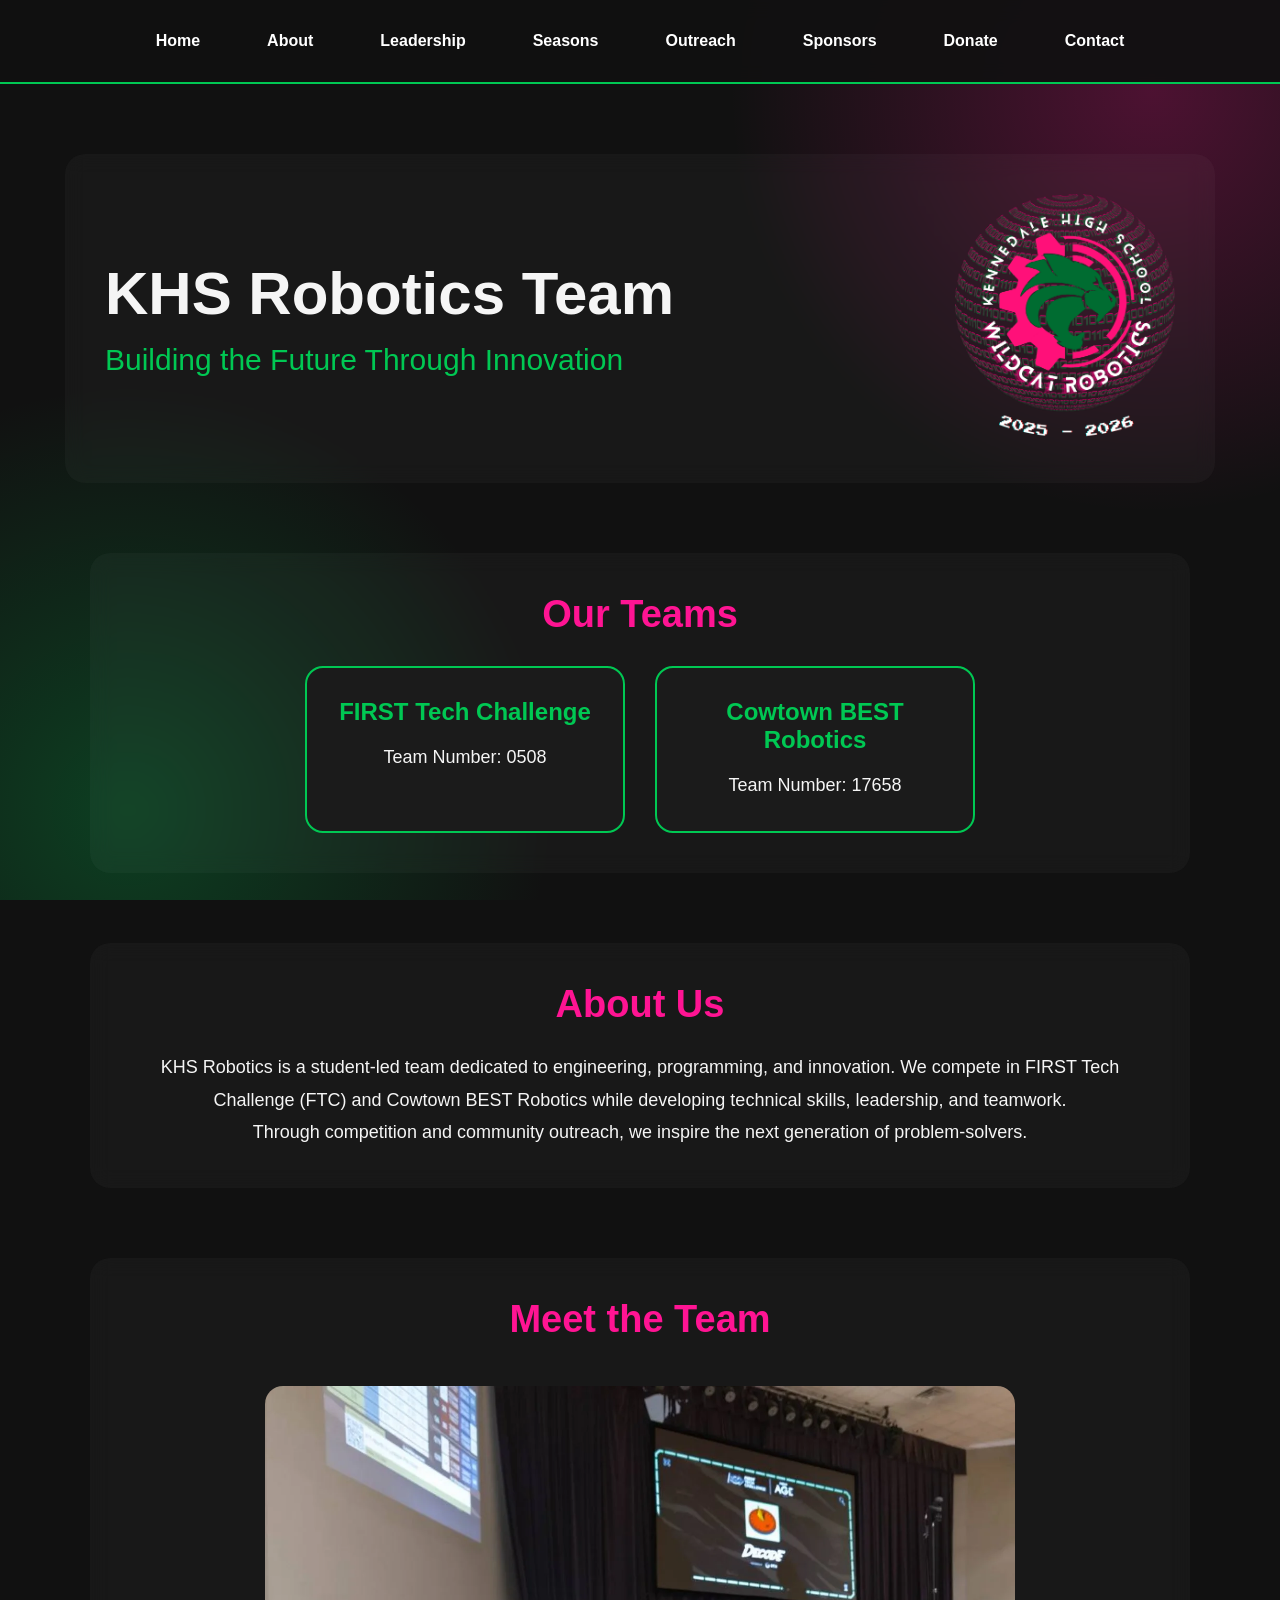
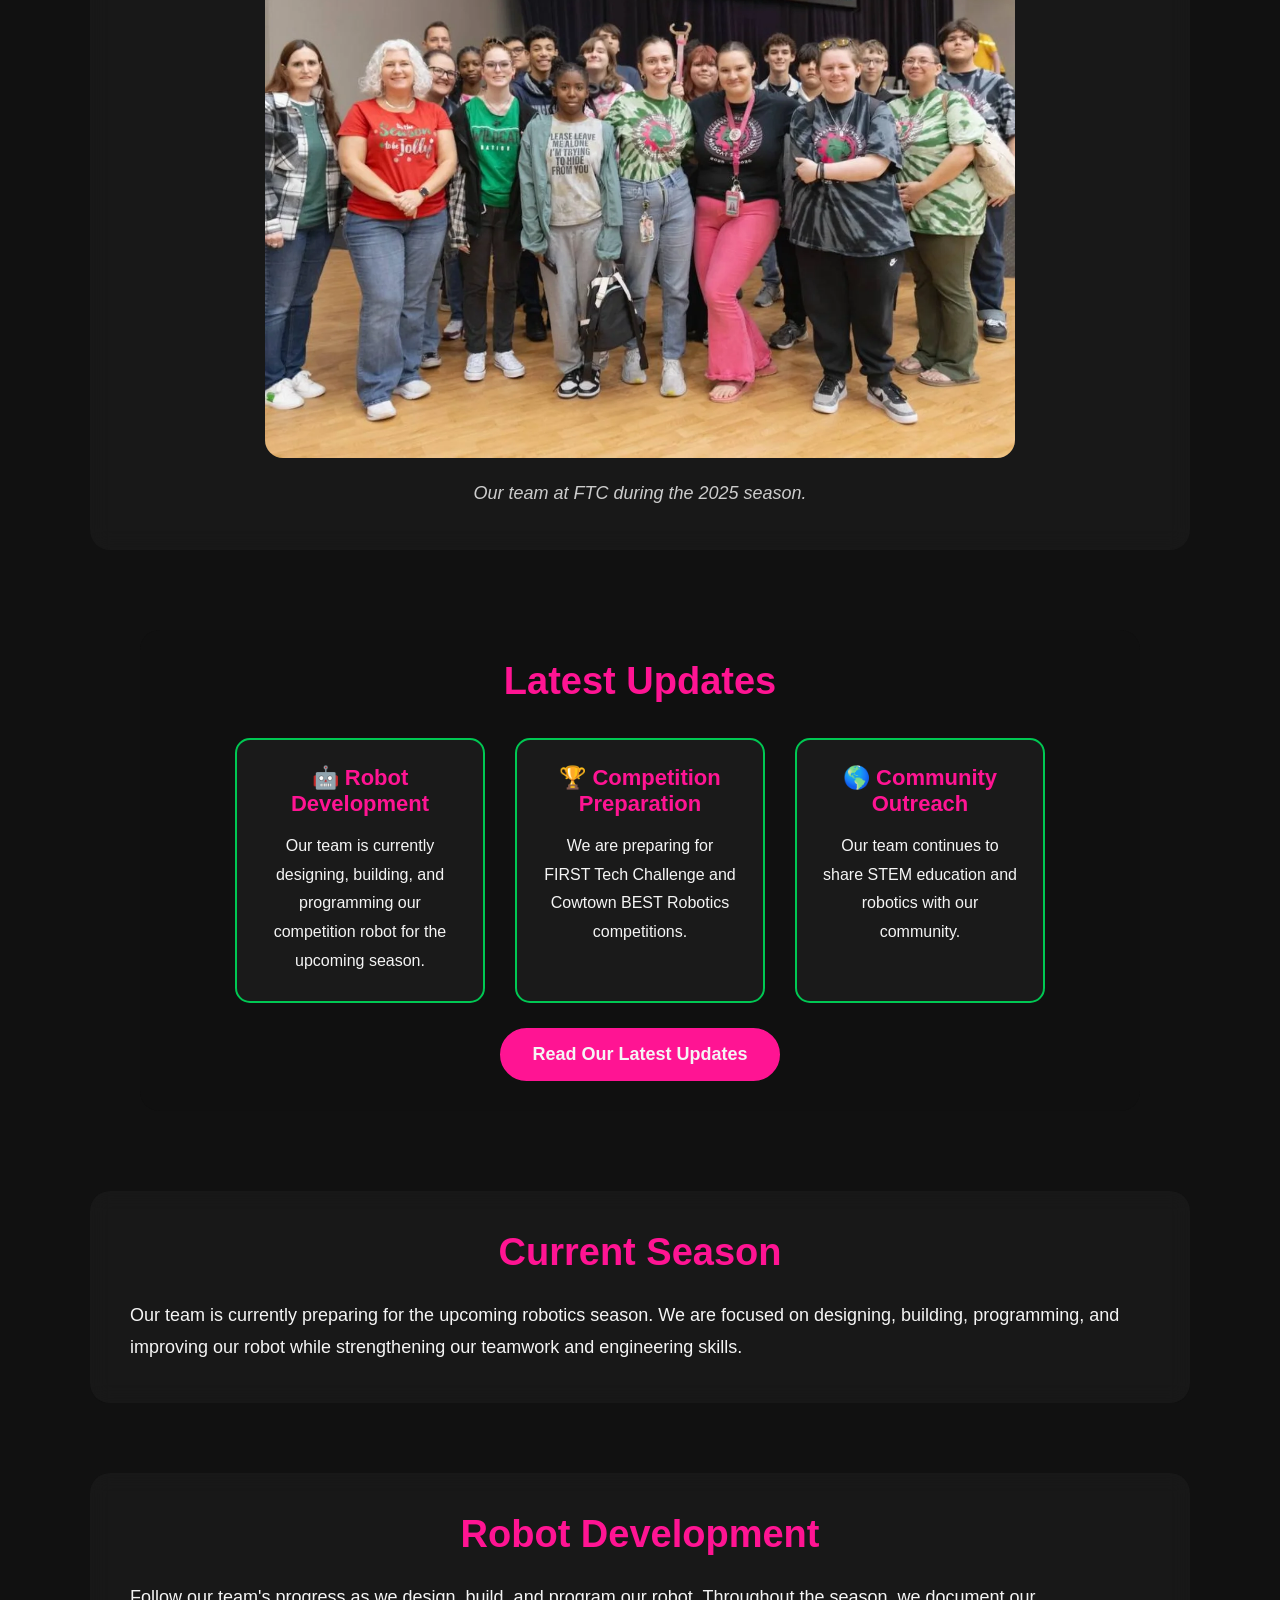
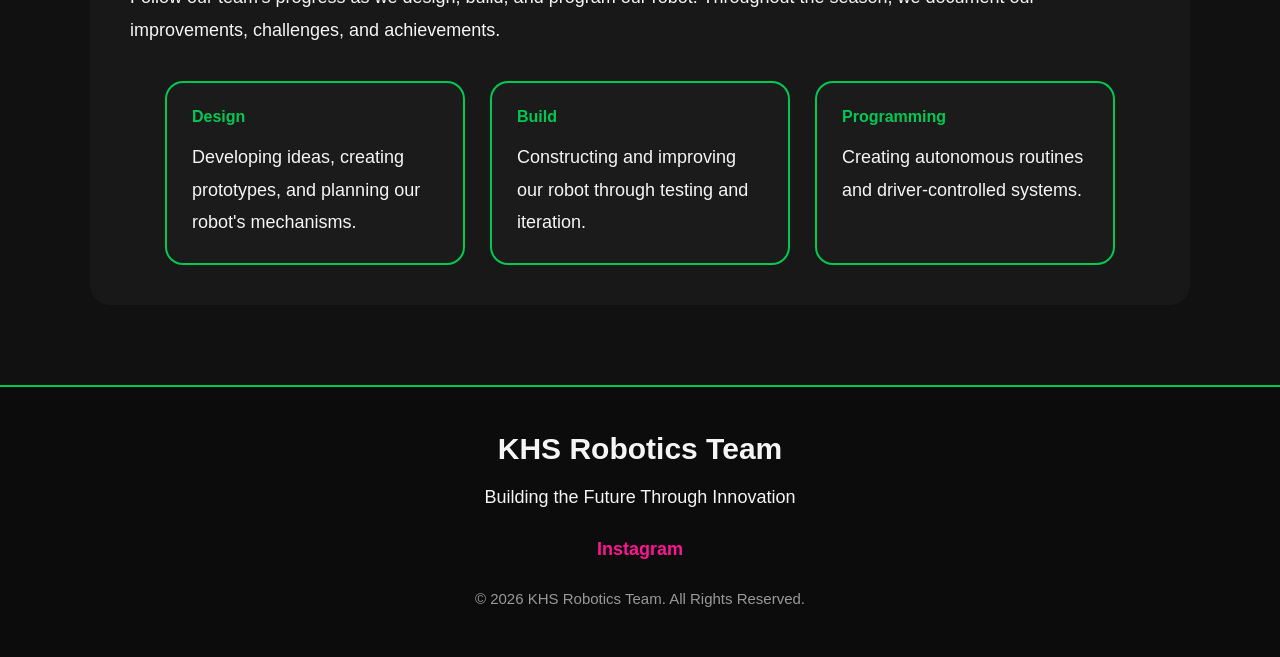
<file: index.html>
<!DOCTYPE html>
<html lang="en">

<head>

    <meta charset="UTF-8">
    <meta name="viewport" content="width=device-width, initial-scale=1.0">

    <title>KHS Robotics Team | Building the Future</title>

    <link rel="stylesheet" href="css/style.css">

</head>


<body>


<!-- Navigation -->

<nav>

    <button class="menu-button">
        ☰
    </button>


    <div class="nav-links">

        <a href="index.html">Home</a>
        <a href="about.html">About</a>
        <a href="leadership.html">Leadership</a>
        <a href="seasons.html">Seasons</a>
        <a href="outreach.html">Outreach</a>
        <a href="sponsors.html">Sponsors</a>
        <a href="donate.html">Donate</a>
        <a href="contact.html">Contact</a>

    </div>

</nav>




<!-- Hero -->

<section class="hero">

    <div class="hero-text">

        <h1>KHS Robotics Team</h1>

        <h2>
            Building the Future Through Innovation
        </h2>

    </div>


    <img 
        src="images/Team_Logo.png"
        alt="KHS Robotics Team Logo"
        class="logo">

</section>




<!-- Teams -->

<section class="team-info">

    <h3>Our Teams</h3>


    <div class="team-cards">


        <div class="team-card">

            <h4>FIRST Tech Challenge</h4>

            <p>
                Team Number: 0508
            </p>

        </div>



        <div class="team-card">

            <h4>Cowtown BEST Robotics</h4>

            <p>
                Team Number: 17658
            </p>

        </div>


    </div>

</section>





<!-- About -->

<section class="about">

    <h3>About Us</h3>

    <p>
        KHS Robotics is a student-led team dedicated to engineering,
        programming, and innovation. We compete in FIRST Tech Challenge
        (FTC) and Cowtown BEST Robotics while developing technical skills,
        leadership, and teamwork.
    </p>


    <p>
        Through competition and community outreach, we inspire the next
        generation of problem-solvers.
    </p>

</section>





<!-- Team Photo -->

<section class="team-photo">

    <h3>Meet the Team</h3>


    <img
        src="images/Team_Photo.png"
        alt="KHS Robotics Team">


    <p class="caption">
        Our team at FTC during the 2025 season.
    </p>

</section>





<!-- Latest Updates -->

<section class="updates">

    <h3>Latest Updates</h3>


    <div class="update-cards">


        <div class="update-card">

            <h4>🤖 Robot Development</h4>

            <p>
                Our team is currently designing, building,
                and programming our competition robot
                for the upcoming season.
            </p>

        </div>



        <div class="update-card">

            <h4>🏆 Competition Preparation</h4>

            <p>
                We are preparing for FIRST Tech Challenge
                and Cowtown BEST Robotics competitions.
            </p>

        </div>



        <div class="update-card">

            <h4>🌎 Community Outreach</h4>

            <p>
                Our team continues to share STEM education
                and robotics with our community.
            </p>

        </div>


    </div>



    <a href="YOUR_GOOGLE_DOC_LINK"
       target="_blank"
       class="update-btn">

        Read Our Latest Updates

    </a>


</section>





<!-- Current Season -->

<section class="season">

    <h3>Current Season</h3>

    <p>
        Our team is currently preparing for the upcoming robotics season.
        We are focused on designing, building, programming, and improving
        our robot while strengthening our teamwork and engineering skills.
    </p>

</section>





<!-- Robot Development -->

<section class="progress">


    <h3>Robot Development</h3>


    <p>
        Follow our team's progress as we design, build, and program our robot.
        Throughout the season, we document our improvements, challenges,
        and achievements.
    </p>



    <div class="progress-cards">


        <div class="card">

            <h4>Design</h4>

            <p>
                Developing ideas, creating prototypes,
                and planning our robot's mechanisms.
            </p>

        </div>



        <div class="card">

            <h4>Build</h4>

            <p>
                Constructing and improving our robot
                through testing and iteration.
            </p>

        </div>



        <div class="card">

            <h4>Programming</h4>

            <p>
                Creating autonomous routines and
                driver-controlled systems.
            </p>

        </div>


    </div>


</section>





<!-- Footer -->

<footer>

    <h4>KHS Robotics Team</h4>

    <p>
        Building the Future Through Innovation
    </p>


    <div class="socials">

        <a href="https://www.instagram.com/kennedale_robotics/" target="_blank">
            Instagram
        </a>

    </div>


    <p class="copyright">
        © 2026 KHS Robotics Team. All Rights Reserved.
    </p>


</footer>



<script src="js/script.js"></script>


</body>

</html>
</file>
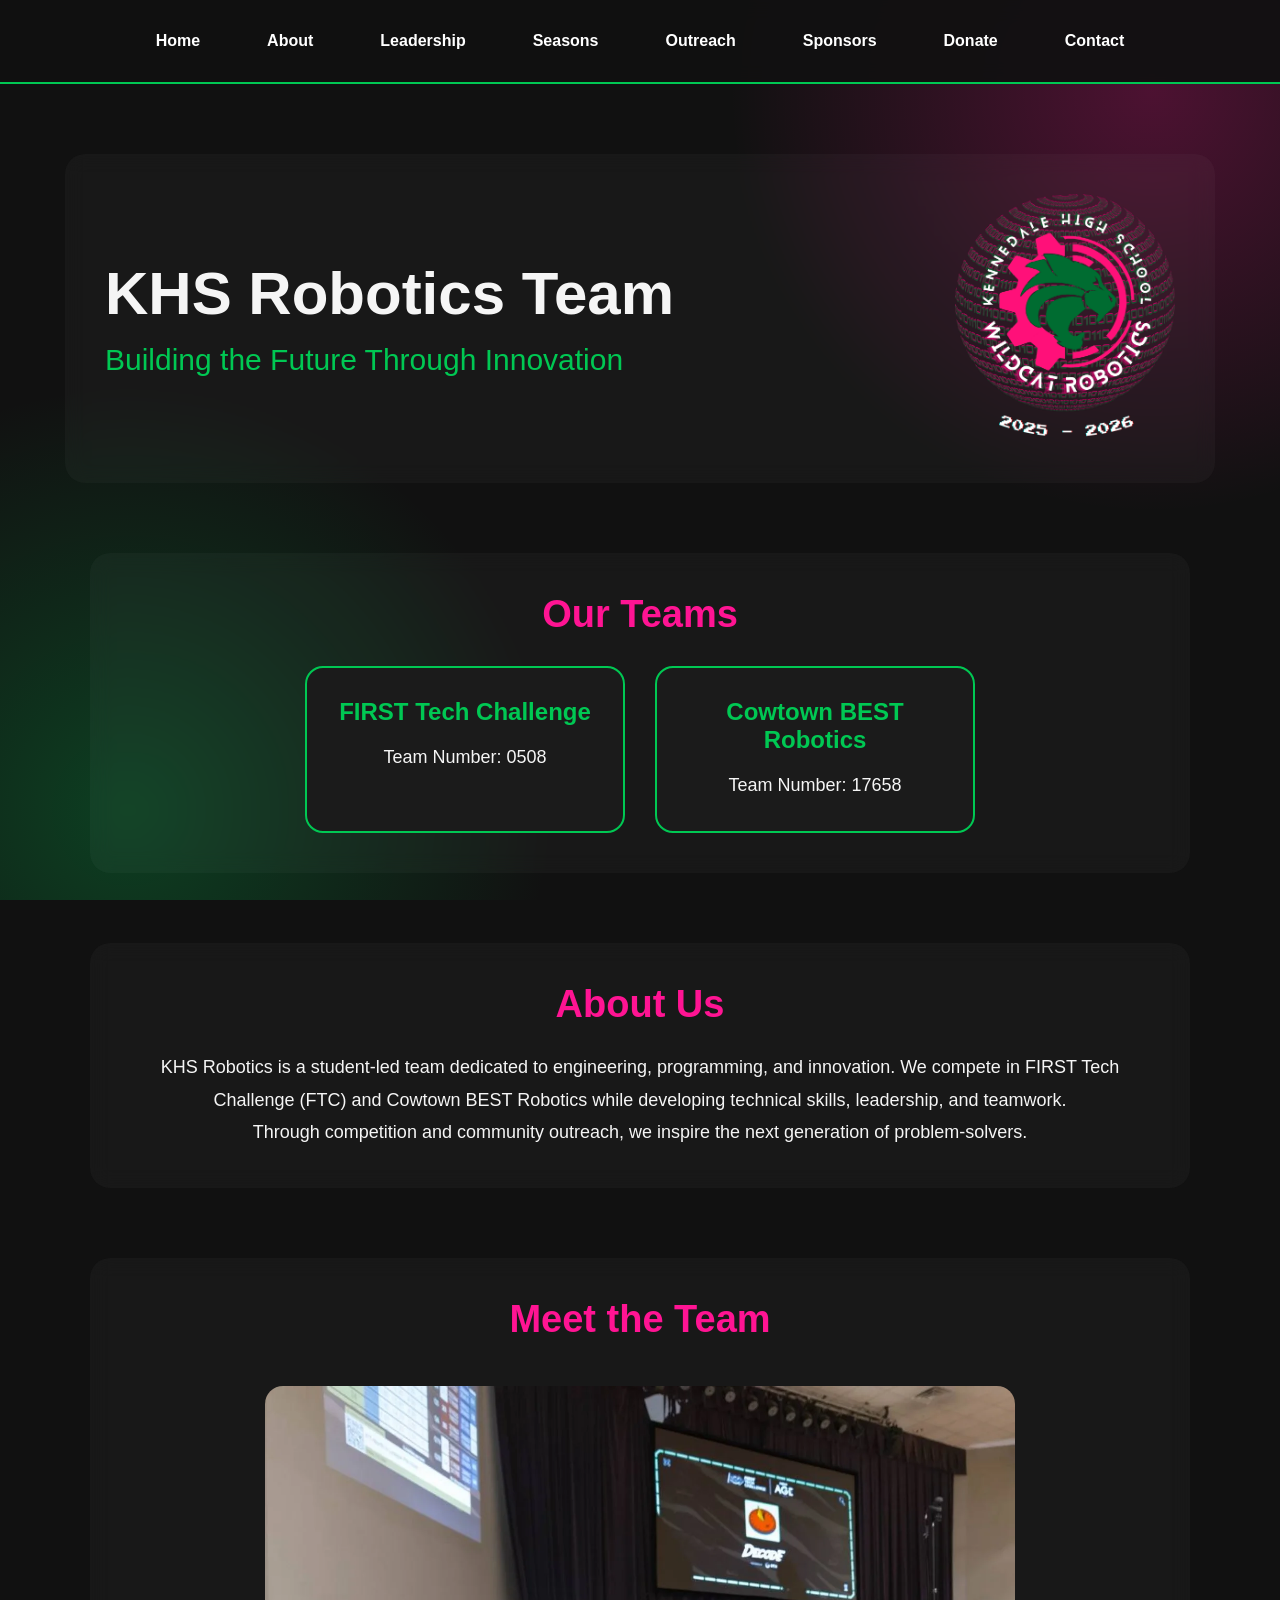
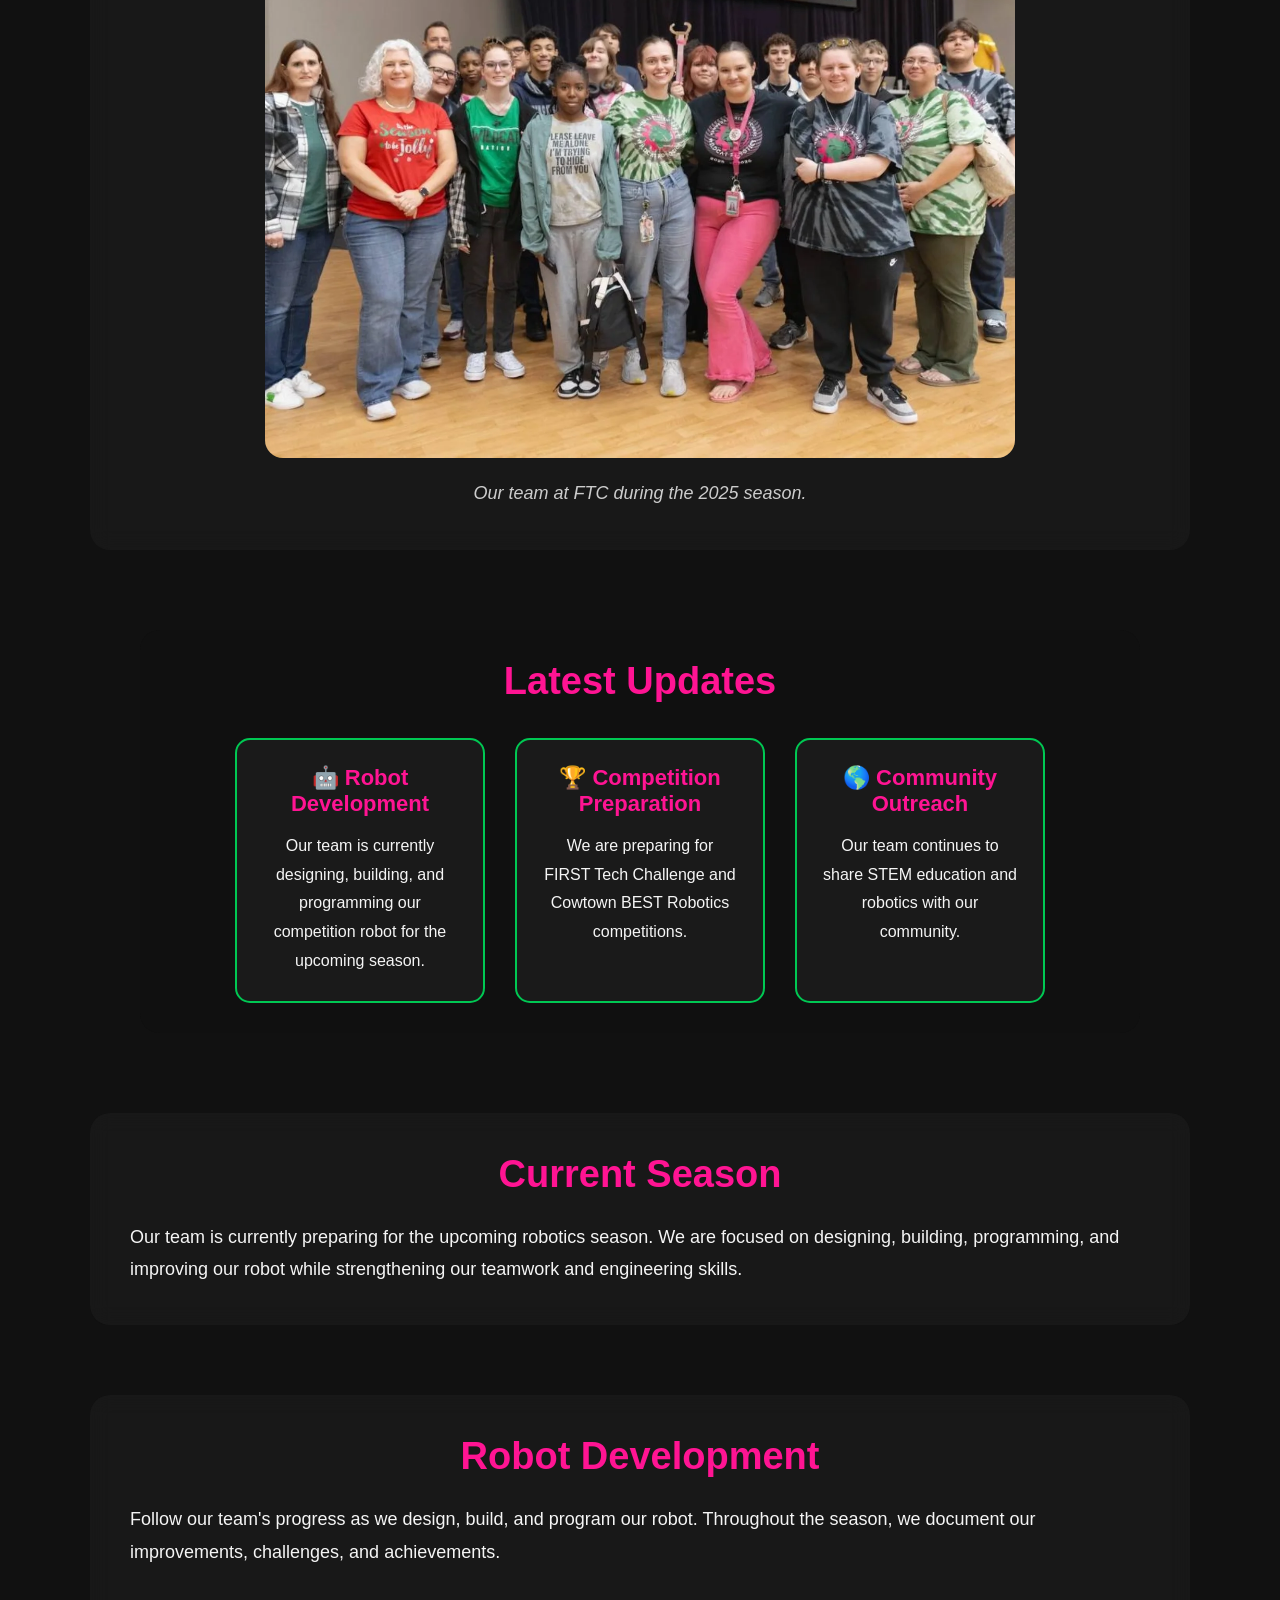
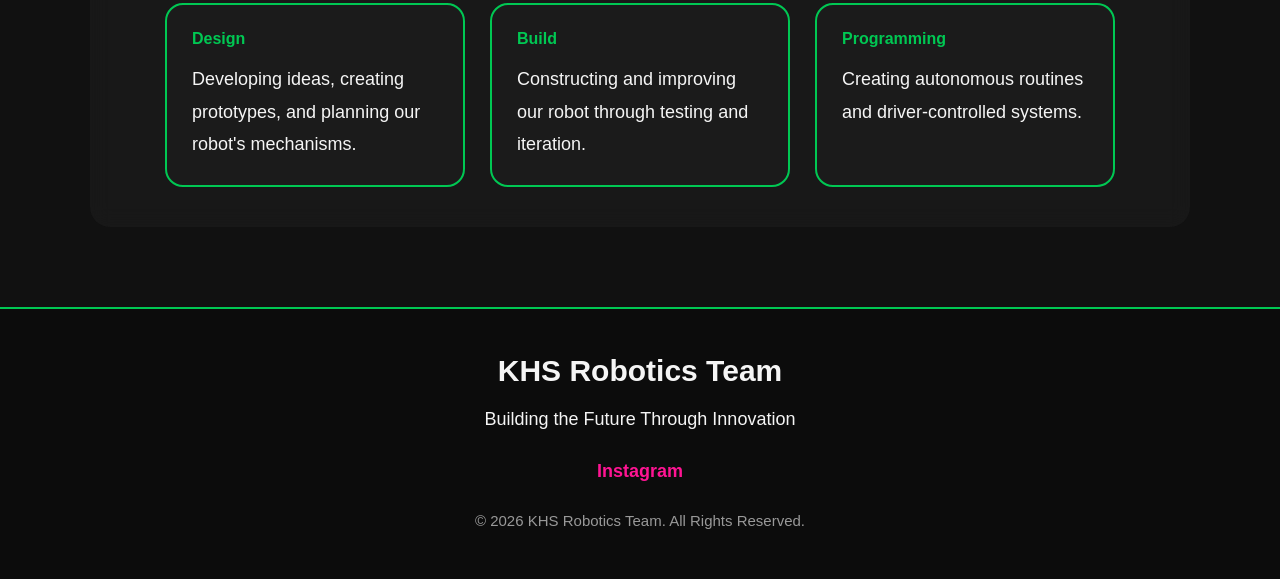
<file: Index.html>
<!DOCTYPE html>
<html lang="en">

<head>
    <meta charset="UTF-8">
    <meta name="viewport" content="width=device-width, initial-scale=1.0">

    <title>KHS Robotics Team | Building the Future</title>

    <link rel="stylesheet" href="css/style.css">
</head>

<body>

    <!-- Navigation -->
    <nav>

        <button class="menu-button">
            ☰
        </button>

        <div class="nav-links">

            <a href="index.html">Home</a>
            <a href="about.html">About</a>
            <a href="leadership.html">Leadership</a>
            <a href="seasons.html">Seasons</a>
            <a href="outreach.html">Outreach</a>
            <a href="sponsors.html">Sponsors</a>
            <a href="donate.html">Donate</a>
            <a href="contact.html">Contact</a>

        </div>

    </nav>


    <!-- Hero Section -->
    <section class="hero">

        <div class="hero-text">

            <h1>KHS Robotics Team</h1>

            <h2>
                Building the Future Through Innovation
            </h2>

        </div>

        <img
            src="images/Team_Logo.png"
            alt="KHS Robotics Team Logo"
            class="logo">

    </section>


    <!-- Team Information Section -->
    <section class="team-info">

        <h3>Our Teams</h3>

        <div class="team-cards">

            <div class="team-card">

                <h4>FIRST Tech Challenge</h4>

                <p>
                    Team Number: 0508
                </p>

            </div>

            <div class="team-card">

                <h4>Cowtown BEST Robotics</h4>

                <p>
                    Team Number: 17658
                </p>

            </div>

        </div>

    </section>


    <!-- About Section -->
    <section class="about">

        <h3>About Us</h3>

        <p>
            KHS Robotics is a student-led team dedicated to engineering,
            programming, and innovation. We compete in FIRST Tech Challenge
            (FTC) and Cowtown BEST Robotics while developing technical skills,
            leadership, and teamwork.
        </p>

        <p>
            Through competition and community outreach, we inspire the next
            generation of problem-solvers.
        </p>

    </section>


    <!-- Team Photo Section -->
    <section class="team-photo">

        <h3>Meet the Team</h3>

        <img
            src="images/Team_Photo.png"
            alt="KHS Robotics Team">

        <p class="caption">
            Our team at FTC during the 2025 season.
        </p>

    </section>


    <!-- Latest Updates -->
    <section class="updates">

        <h3>Latest Updates</h3>

        <div class="update-cards">

            <div class="update-card">

                <h4>🤖 Robot Development</h4>

                <p>
                    Our team is currently designing, building,
                    and programming our competition robot
                    for the upcoming season.
                </p>

            </div>

            <div class="update-card">

                <h4>🏆 Competition Preparation</h4>

                <p>
                    We are preparing for FIRST Tech Challenge
                    and Cowtown BEST Robotics competitions.
                </p>

            </div>

            <div class="update-card">

                <h4>🌎 Community Outreach</h4>

                <p>
                    Our team continues to share STEM education
                    and robotics with our community.
                </p>

            </div>

        </div>

    </section>


    <!-- Current Season -->
    <section class="season">

        <h3>Current Season</h3>

        <p>
            Our team is currently preparing for the upcoming robotics season.
            We are focused on designing, building, programming, and improving
            our robot while strengthening our teamwork and engineering skills.
        </p>

    </section>


    <!-- Robot Development -->
    <section class="progress">

        <h3>Robot Development</h3>

        <p>
            Follow our team's progress as we design, build, and program our robot.
            Throughout the season, we document our improvements, challenges,
            and achievements.
        </p>

        <div class="progress-cards">

            <div class="card">

                <h4>Design</h4>

                <p>
                    Developing ideas, creating prototypes,
                    and planning our robot's mechanisms.
                </p>

            </div>

            <div class="card">

                <h4>Build</h4>

                <p>
                    Constructing and improving our robot
                    through testing and iteration.
                </p>

            </div>

            <div class="card">

                <h4>Programming</h4>

                <p>
                    Creating autonomous routines and
                    driver-controlled systems.
                </p>

            </div>

        </div>

    </section>


    <!-- Footer -->
    <footer>

        <h4>KHS Robotics Team</h4>

        <p>
            Building the Future Through Innovation
        </p>

        <div class="socials">

            <a href="https://www.instagram.com/kennedale_robotics/" target="_blank">
                Instagram
            </a>

        </div>

        <p class="copyright">
            © 2026 KHS Robotics Team. All Rights Reserved.
        </p>

    </footer>

    <script src="js/script.js"></script>

</body>

</html>
</file>
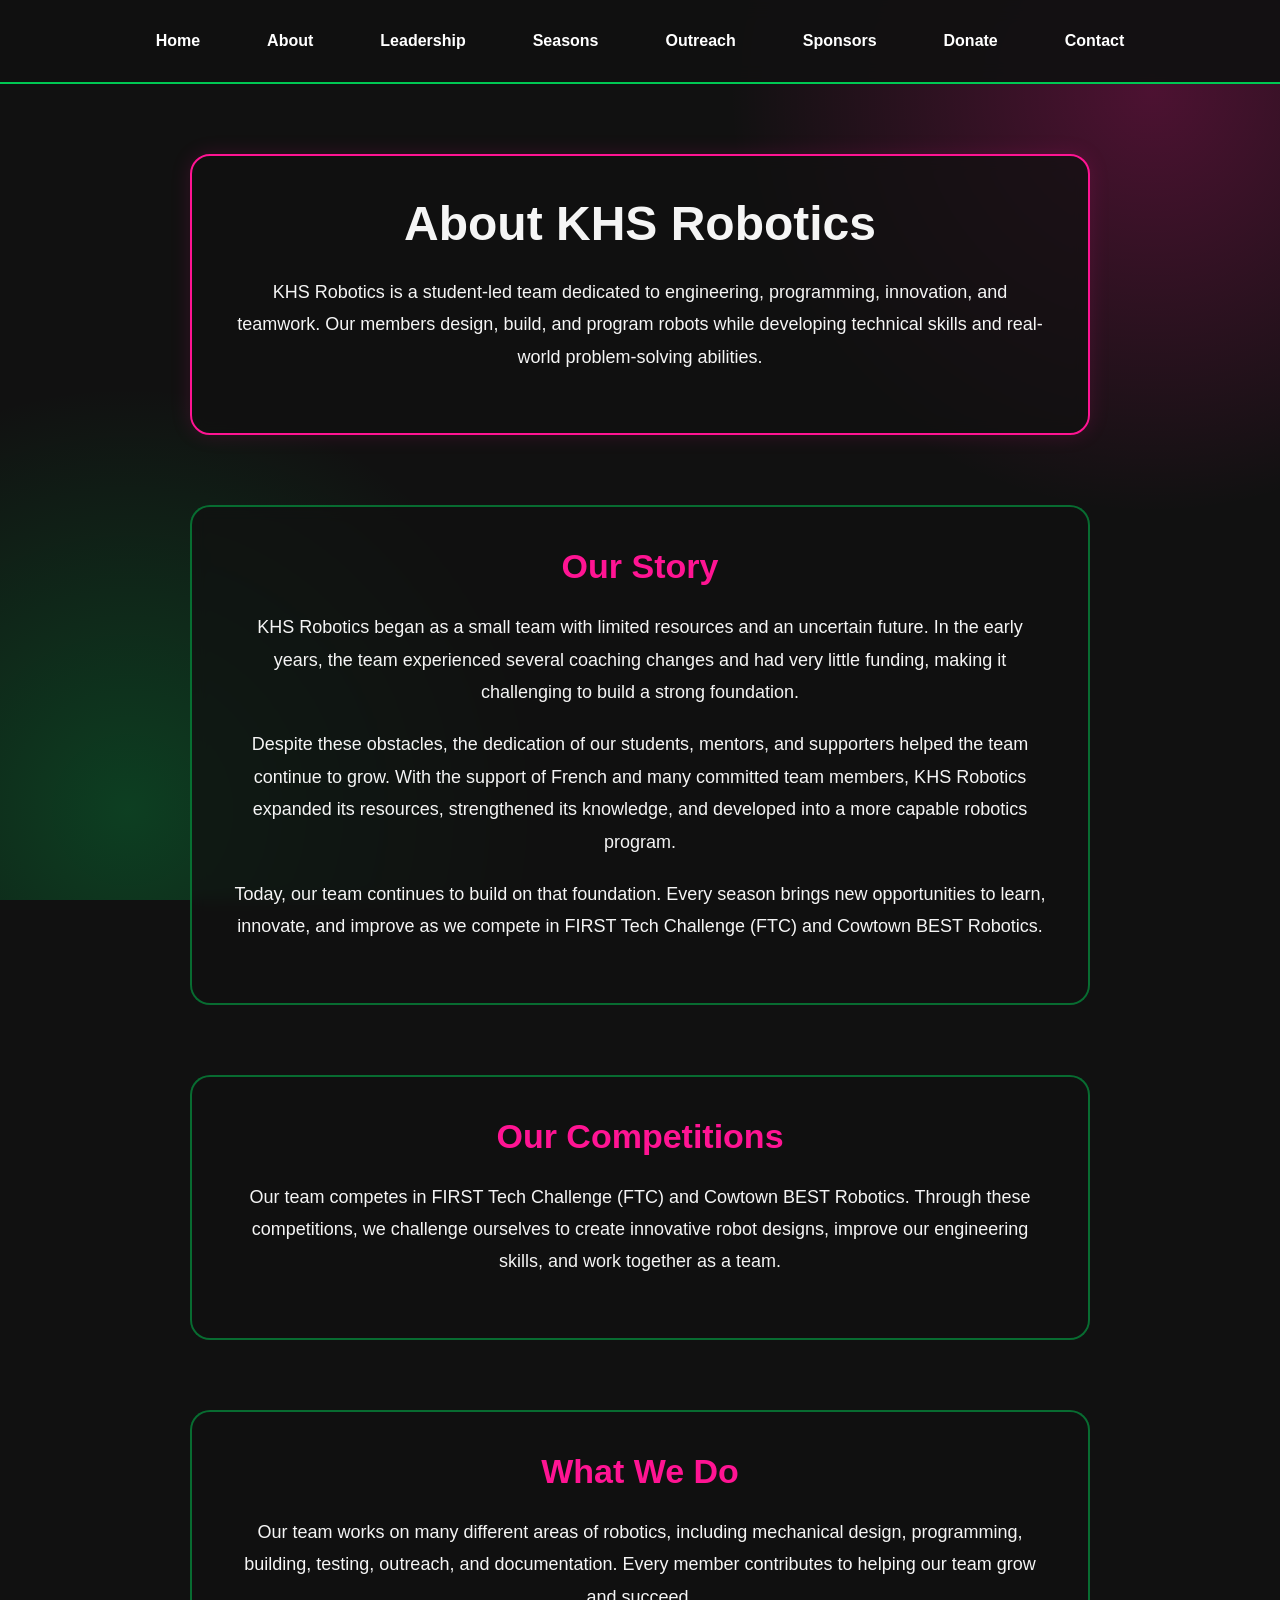
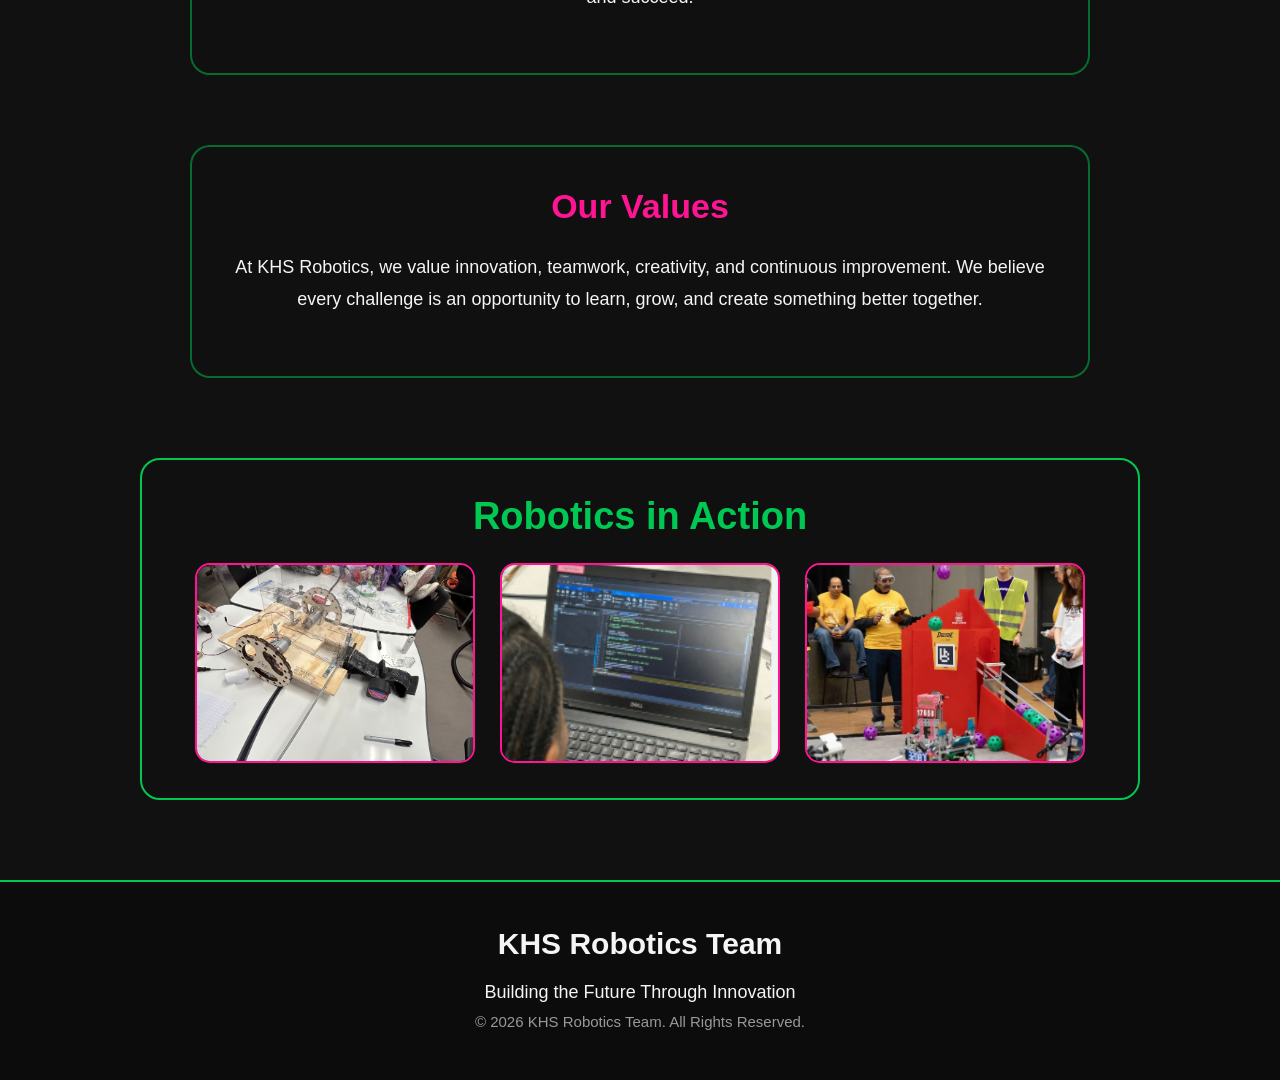
<file: About.html>
<!DOCTYPE html>
<html lang="en">

<head>

    <meta charset="UTF-8">

    <meta name="viewport" content="width=device-width, initial-scale=1.0">

    <title>About | KHS Robotics Team</title>

    <link rel="stylesheet" href="css/style.css">

</head>


<body>


    <!-- Navigation -->
    <nav>

        <button class="menu-button">
            ☰
        </button>


        <div class="nav-links">

            <a href="index.html">Home</a>
            <a href="about.html">About</a>
            <a href="leadership.html">Leadership</a>
            <a href="seasons.html">Seasons</a>
            <a href="outreach.html">Outreach</a>
            <a href="sponsors.html">Sponsors</a>
            <a href="donate.html">Donate</a>
            <a href="contact.html">Contact</a>

        </div>

    </nav>




    <!-- About Introduction -->

    <section class="about-section intro-about">

        <h1>About KHS Robotics</h1>

        <p>
            KHS Robotics is a student-led team dedicated to engineering,
            programming, innovation, and teamwork. Our members design,
            build, and program robots while developing technical skills
            and real-world problem-solving abilities.
        </p>

    </section>





    <!-- Our Story -->

    <section class="about-section">

        <h3>Our Story</h3>


        <p>
            KHS Robotics began as a small team with limited resources
            and an uncertain future. In the early years, the team
            experienced several coaching changes and had very little
            funding, making it challenging to build a strong foundation.
        </p>


        <p>
            Despite these obstacles, the dedication of our students,
            mentors, and supporters helped the team continue to grow.
            With the support of French and many committed team members,
            KHS Robotics expanded its resources, strengthened its
            knowledge, and developed into a more capable robotics program.
        </p>


        <p>
            Today, our team continues to build on that foundation.
            Every season brings new opportunities to learn, innovate,
            and improve as we compete in FIRST Tech Challenge (FTC)
            and Cowtown BEST Robotics.
        </p>

    </section>





    <!-- Competitions -->

    <section class="about-section">

        <h3>Our Competitions</h3>

        <p>
            Our team competes in FIRST Tech Challenge (FTC) and
            Cowtown BEST Robotics. Through these competitions, we
            challenge ourselves to create innovative robot designs,
            improve our engineering skills, and work together as a team.
        </p>

    </section>





    <!-- What We Do -->

    <section class="about-section">

        <h3>What We Do</h3>

        <p>
            Our team works on many different areas of robotics, including
            mechanical design, programming, building, testing, outreach,
            and documentation. Every member contributes to helping our
            team grow and succeed.
        </p>

    </section>





    <!-- Values -->

    <section class="about-section">

        <h3>Our Values</h3>

        <p>
            At KHS Robotics, we value innovation, teamwork, creativity,
            and continuous improvement. We believe every challenge is
            an opportunity to learn, grow, and create something better
            together.
        </p>

    </section>





    <!-- Robotics Gallery -->

    <section class="gallery">

        <h3>Robotics in Action</h3>


        <div class="gallery-images">


            <img 
                src="images/robot_building.jpeg" 
                alt="Team building robot"
            >


            <img 
                src="images/robot_programming.jpeg" 
                alt="Team programming robot"
            >


            <img 
                src="images/robot_competing.jpeg" 
                alt="Team competing with robot"
            >


        </div>


    </section>





    <!-- Footer -->

    <footer>

        <h4>KHS Robotics Team</h4>

        <p>
            Building the Future Through Innovation
        </p>


        <p class="copyright">
            © 2026 KHS Robotics Team. All Rights Reserved.
        </p>

    </footer>



<script src="js/script.js"></script>

</body>

</html>
</file>
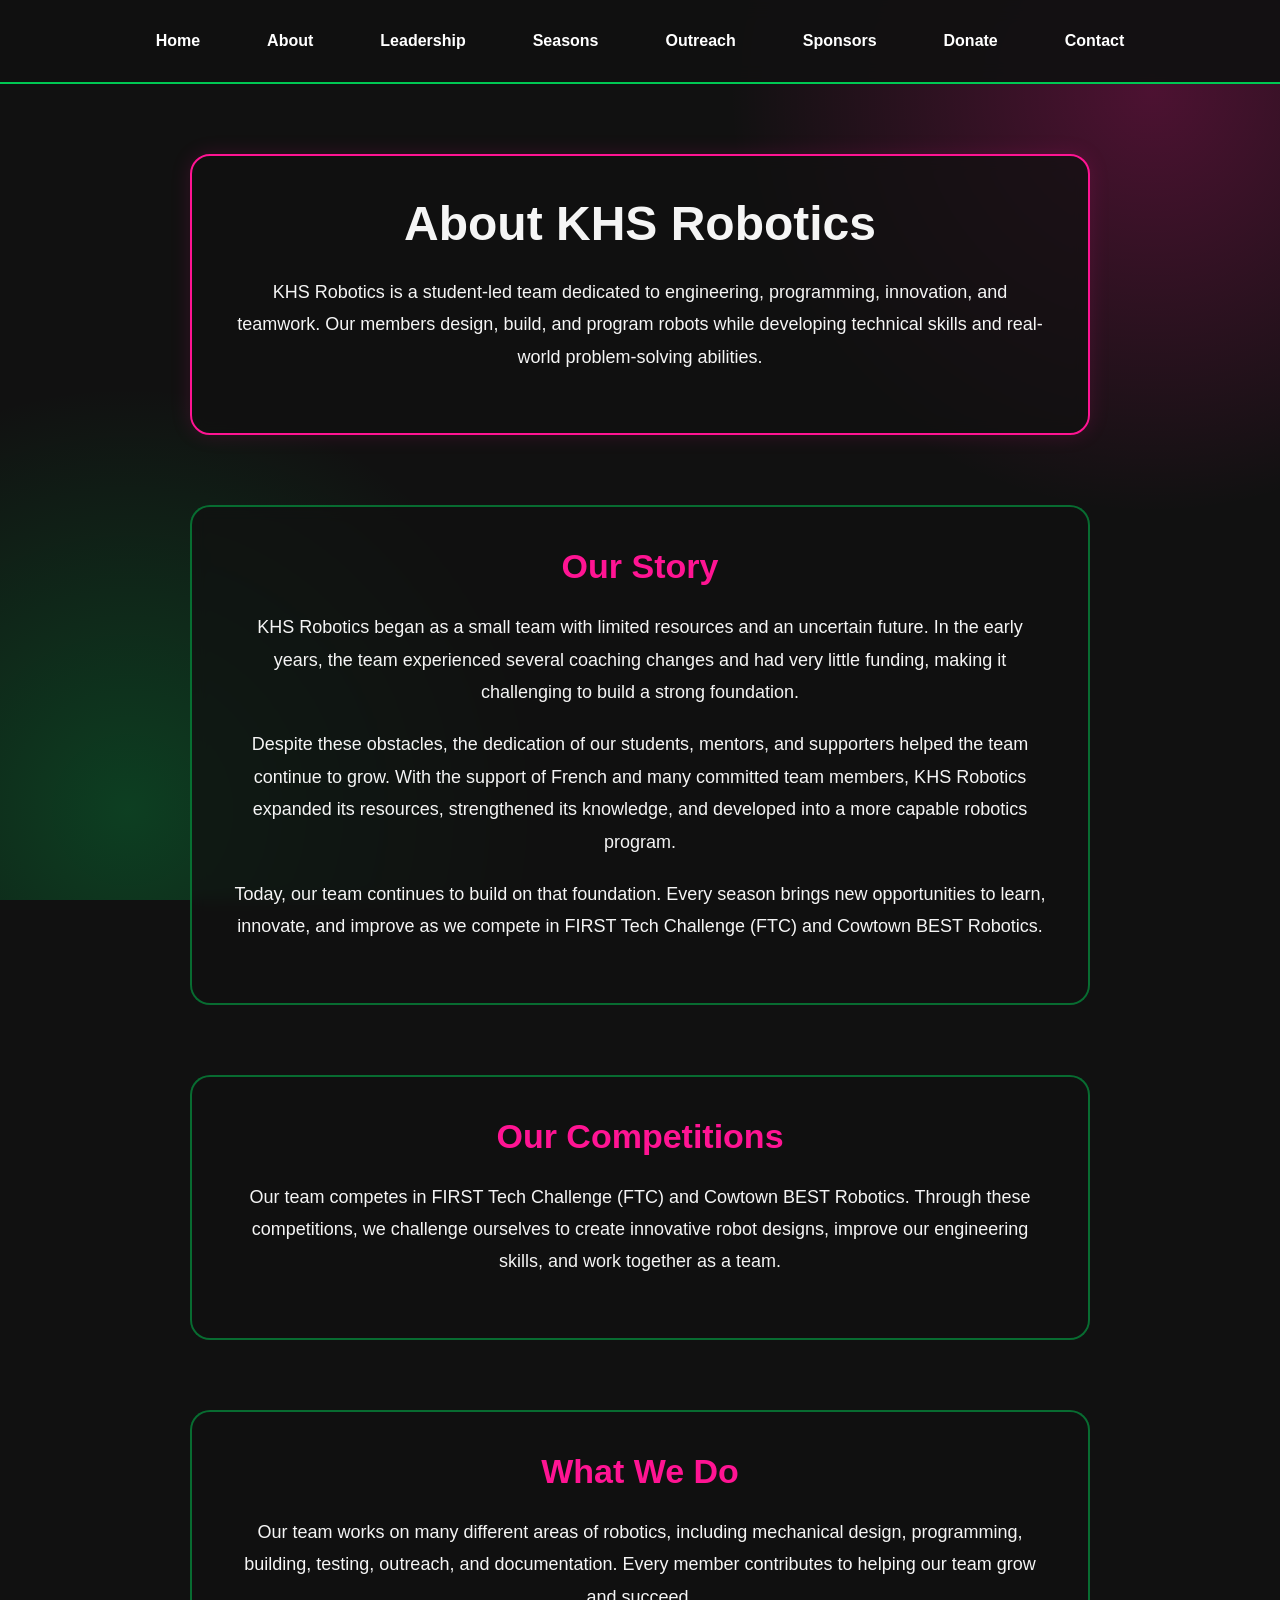
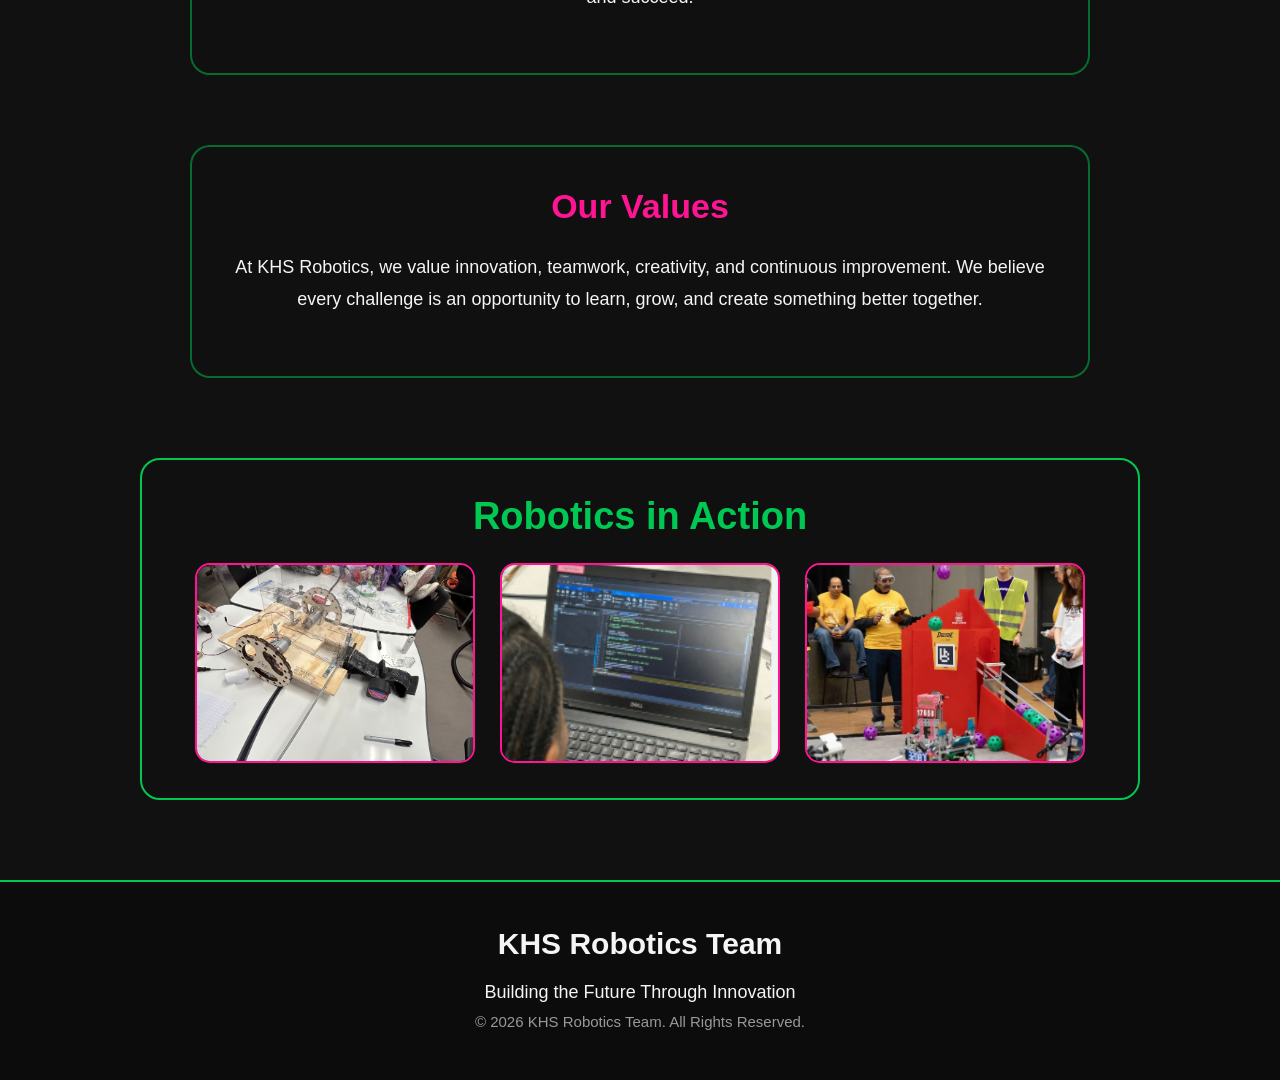
<file: about.html>
<!DOCTYPE html>
<html lang="en">

<head>

    <meta charset="UTF-8">

    <meta name="viewport" content="width=device-width, initial-scale=1.0">

    <title>About | KHS Robotics Team</title>

    <link rel="stylesheet" href="css/style.css">

</head>


<body>


    <!-- Navigation -->
    <nav>

        <button class="menu-button">
            ☰
        </button>


        <div class="nav-links">

            <a href="index.html">Home</a>
            <a href="about.html">About</a>
            <a href="leadership.html">Leadership</a>
            <a href="seasons.html">Seasons</a>
            <a href="outreach.html">Outreach</a>
            <a href="sponsors.html">Sponsors</a>
            <a href="donate.html">Donate</a>
            <a href="contact.html">Contact</a>

        </div>

    </nav>




    <!-- About Introduction -->

    <section class="about-section intro-about">

        <h1>About KHS Robotics</h1>

        <p>
            KHS Robotics is a student-led team dedicated to engineering,
            programming, innovation, and teamwork. Our members design,
            build, and program robots while developing technical skills
            and real-world problem-solving abilities.
        </p>

    </section>





    <!-- Our Story -->

    <section class="about-section">

        <h3>Our Story</h3>


        <p>
            KHS Robotics began as a small team with limited resources
            and an uncertain future. In the early years, the team
            experienced several coaching changes and had very little
            funding, making it challenging to build a strong foundation.
        </p>


        <p>
            Despite these obstacles, the dedication of our students,
            mentors, and supporters helped the team continue to grow.
            With the support of French and many committed team members,
            KHS Robotics expanded its resources, strengthened its
            knowledge, and developed into a more capable robotics program.
        </p>


        <p>
            Today, our team continues to build on that foundation.
            Every season brings new opportunities to learn, innovate,
            and improve as we compete in FIRST Tech Challenge (FTC)
            and Cowtown BEST Robotics.
        </p>

    </section>





    <!-- Competitions -->

    <section class="about-section">

        <h3>Our Competitions</h3>

        <p>
            Our team competes in FIRST Tech Challenge (FTC) and
            Cowtown BEST Robotics. Through these competitions, we
            challenge ourselves to create innovative robot designs,
            improve our engineering skills, and work together as a team.
        </p>

    </section>





    <!-- What We Do -->

    <section class="about-section">

        <h3>What We Do</h3>

        <p>
            Our team works on many different areas of robotics, including
            mechanical design, programming, building, testing, outreach,
            and documentation. Every member contributes to helping our
            team grow and succeed.
        </p>

    </section>





    <!-- Values -->

    <section class="about-section">

        <h3>Our Values</h3>

        <p>
            At KHS Robotics, we value innovation, teamwork, creativity,
            and continuous improvement. We believe every challenge is
            an opportunity to learn, grow, and create something better
            together.
        </p>

    </section>





    <!-- Robotics Gallery -->

    <section class="gallery">

        <h3>Robotics in Action</h3>


        <div class="gallery-images">


            <img 
                src="images/robot_building.jpeg" 
                alt="Team building robot"
            >


            <img 
                src="images/robot_programming.jpeg" 
                alt="Team programming robot"
            >


            <img 
                src="images/robot_competing.jpeg" 
                alt="Team competing with robot"
            >


        </div>


    </section>





    <!-- Footer -->

    <footer>

        <h4>KHS Robotics Team</h4>

        <p>
            Building the Future Through Innovation
        </p>


        <p class="copyright">
            © 2026 KHS Robotics Team. All Rights Reserved.
        </p>

    </footer>



<script src="js/script.js"></script>

</body>

</html>
</file>
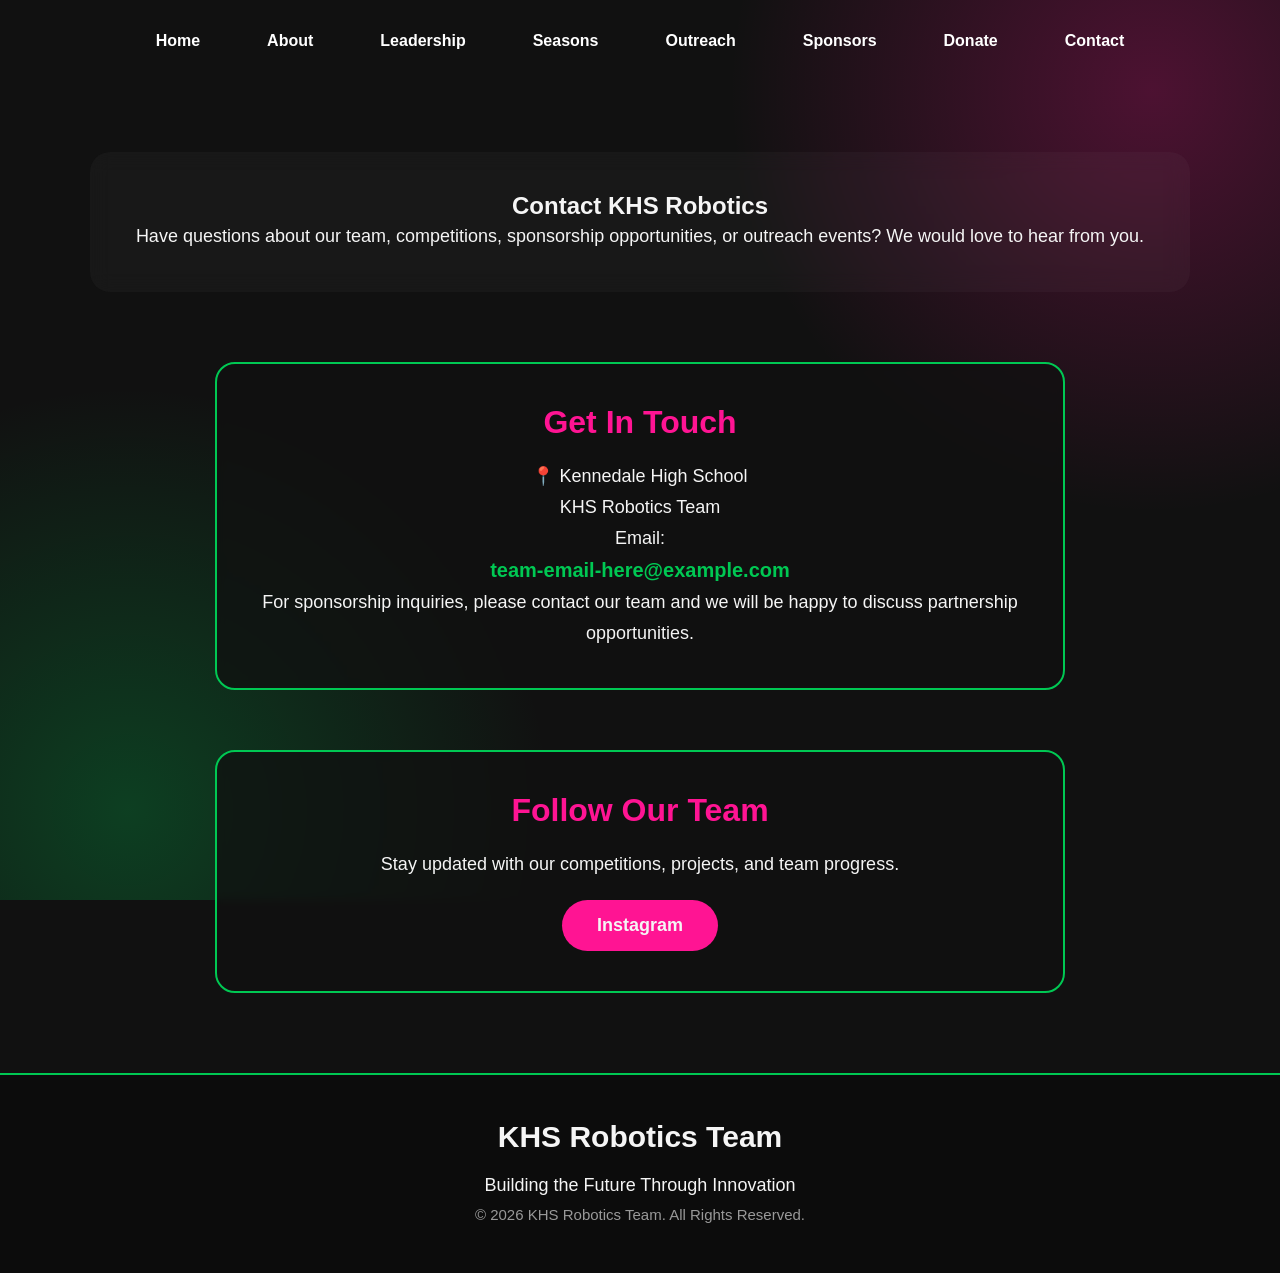
<file: contact.html>
<!DOCTYPE html>
<html lang="en">

<head>

    <meta charset="UTF-8">

    <meta name="viewport" content="width=device-width, initial-scale=1.0">

    <title>Contact | KHS Robotics Team</title>

    <link rel="stylesheet" href="css/style.css">

</head>


<body>


    <!-- Navigation -->

       <button class="menu-button">
        ☰
    </button>


    <div class="nav-links">

        <a href="index.html">Home</a>
        <a href="about.html">About</a>
        <a href="leadership.html">Leadership</a>
        <a href="seasons.html">Seasons</a>
        <a href="outreach.html">Outreach</a>
        <a href="sponsors.html">Sponsors</a>
        <a href="donate.html">Donate</a>
        <a href="contact.html">Contact</a>

    </div>

</nav>





    <!-- Contact Introduction -->

    <section class="about">

        <h1>Contact KHS Robotics</h1>

        <p>
            Have questions about our team, competitions,
            sponsorship opportunities, or outreach events?
            We would love to hear from you.
        </p>

    </section>





    <!-- Contact Information -->

    <section class="contact-card">


        <h3>Get In Touch</h3>


        <p>
            📍 Kennedale High School<br>
            KHS Robotics Team
        </p>


        <p>
            Email:
            <br>
            <strong>
                team-email-here@example.com
            </strong>
        </p>


        <p>
            For sponsorship inquiries, please contact our team
            and we will be happy to discuss partnership
            opportunities.
        </p>


    </section>





    <!-- Social Media -->

    <section class="contact-card">

        <h3>Follow Our Team</h3>


        <p>
            Stay updated with our competitions,
            projects, and team progress.
        </p>


        <a href="https://www.instagram.com/kennedale_robotics/" class="contact-btn">
            Instagram
        </a>


    </section>





    <!-- Footer -->

    <footer>

        <h4>KHS Robotics Team</h4>

        <p>
            Building the Future Through Innovation
        </p>


        <p class="copyright">
            © 2026 KHS Robotics Team. All Rights Reserved.
        </p>

    </footer>

<script src="js/script.js"></script>
</body>

</html>
</file>
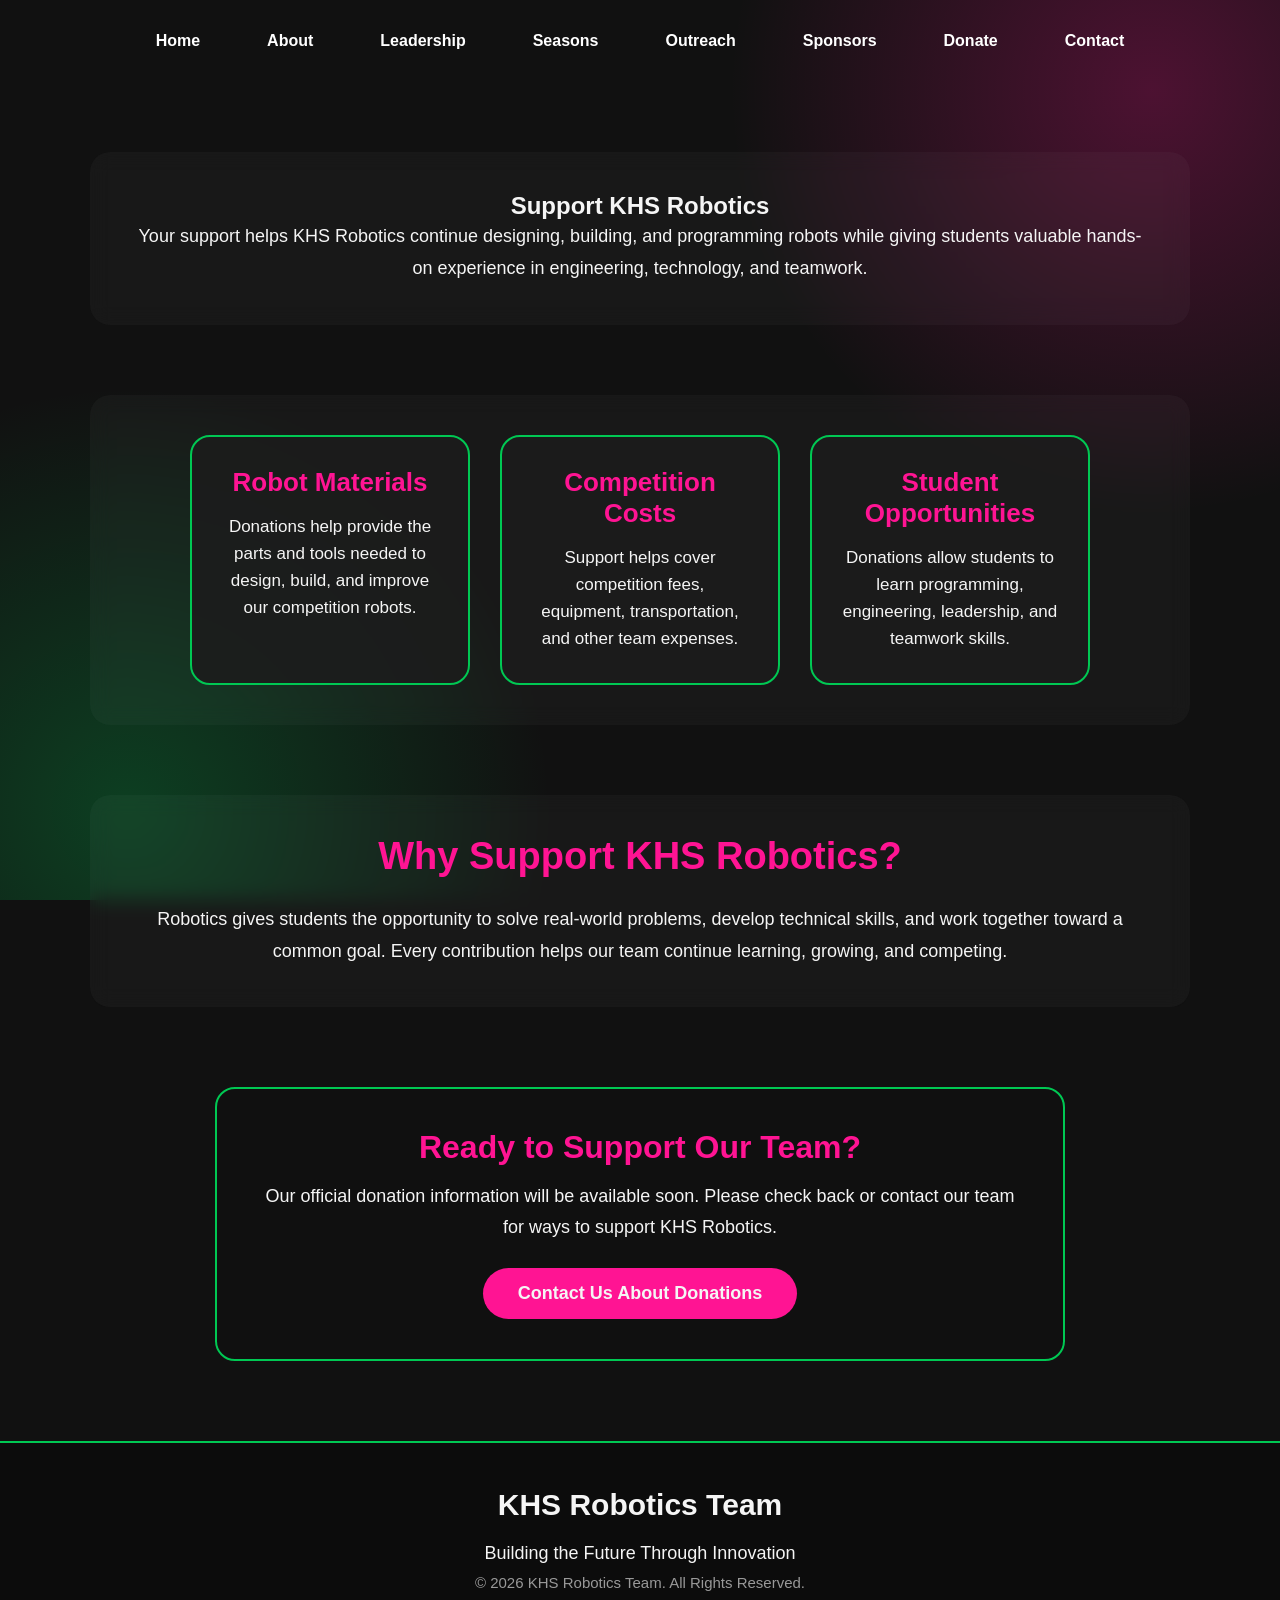
<file: donate.html>
<!DOCTYPE html>
<html lang="en">

<head>

    <meta charset="UTF-8">

    <meta name="viewport" content="width=device-width, initial-scale=1.0">

    <title>Donate | KHS Robotics Team</title>

    <link rel="stylesheet" href="css/style.css">

</head>


<body>


       <button class="menu-button">
        ☰
    </button>


    <div class="nav-links">

        <a href="index.html">Home</a>
        <a href="about.html">About</a>
        <a href="leadership.html">Leadership</a>
        <a href="seasons.html">Seasons</a>
        <a href="outreach.html">Outreach</a>
        <a href="sponsors.html">Sponsors</a>
        <a href="donate.html">Donate</a>
        <a href="contact.html">Contact</a>

    </div>

</nav>




    <!-- Donation Introduction -->

    <section class="about">

        <h1>Support KHS Robotics</h1>

        <p>
            Your support helps KHS Robotics continue designing,
            building, and programming robots while giving students
            valuable hands-on experience in engineering, technology,
            and teamwork.
        </p>

    </section>





    <!-- What Donations Support -->

    <section class="donation-cards">


        <div class="donation-card">

            <h3>Robot Materials</h3>

            <p>
                Donations help provide the parts and tools needed
                to design, build, and improve our competition robots.
            </p>

        </div>




        <div class="donation-card">

            <h3>Competition Costs</h3>

            <p>
                Support helps cover competition fees, equipment,
                transportation, and other team expenses.
            </p>

        </div>




        <div class="donation-card">

            <h3>Student Opportunities</h3>

            <p>
                Donations allow students to learn programming,
                engineering, leadership, and teamwork skills.
            </p>

        </div>


    </section>





    <!-- Why Support Us -->

    <section class="about">

        <h3>Why Support KHS Robotics?</h3>

        <p>
            Robotics gives students the opportunity to solve real-world
            problems, develop technical skills, and work together toward
            a common goal. Every contribution helps our team continue
            learning, growing, and competing.
        </p>

    </section>





    <!-- Donation Button -->

    <section class="donation-button">

        <h3>Ready to Support Our Team?</h3>

        <p>
            Our official donation information will be available soon.
            Please check back or contact our team for ways to support
            KHS Robotics.
        </p>


        <a href="contact.html" class="donate-btn">
            Contact Us About Donations
        </a>


    </section>





    <!-- Footer -->

    <footer>

        <h4>KHS Robotics Team</h4>

        <p>
            Building the Future Through Innovation
        </p>


        <p class="copyright">
            © 2026 KHS Robotics Team. All Rights Reserved.
        </p>

    </footer>

<script src="js/script.js"></script>
</body>

</html>
</file>
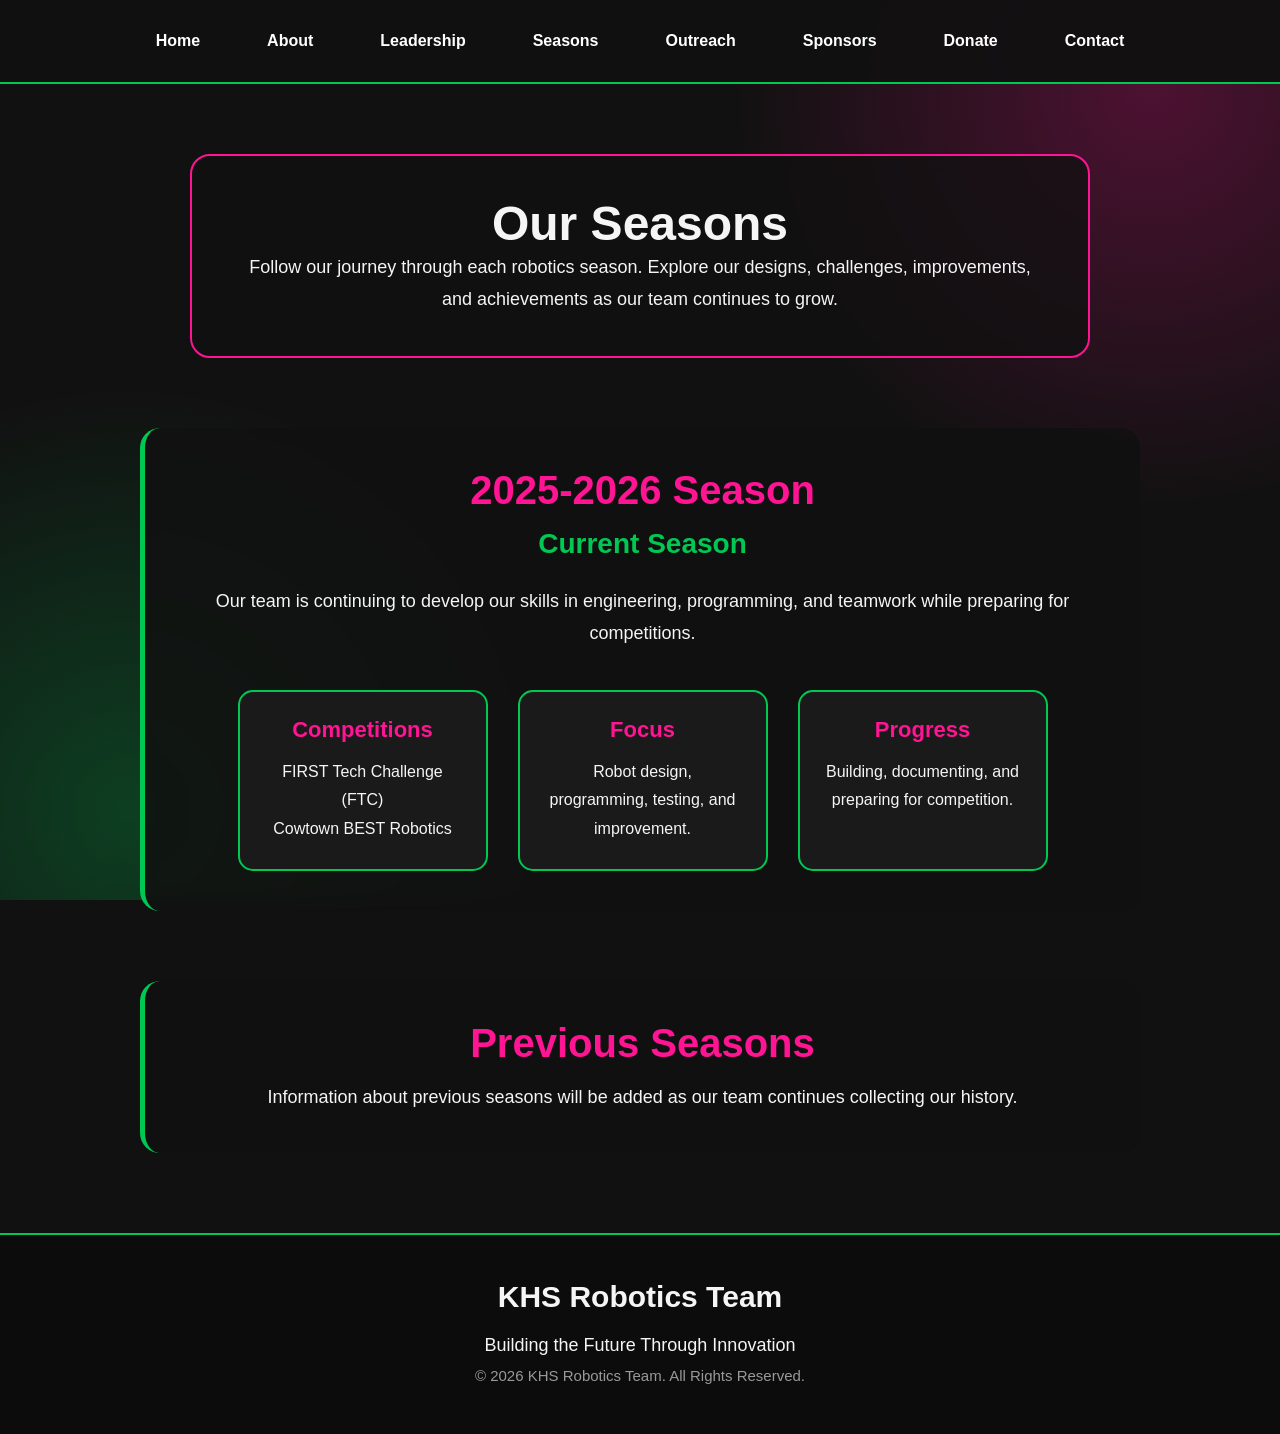
<file: Seasons.html>
<!DOCTYPE html>
<html lang="en">

<head>

    <meta charset="UTF-8">

    <meta name="viewport" content="width=device-width, initial-scale=1.0">

    <title>Seasons | KHS Robotics Team</title>

    <link rel="stylesheet" href="css/style.css">

</head>


<body>


<!-- Navigation -->

<nav>

    <button class="menu-button">
        ☰
    </button>


    <div class="nav-links">

        <a href="index.html">Home</a>
        <a href="about.html">About</a>
        <a href="leadership.html">Leadership</a>
        <a href="seasons.html">Seasons</a>
        <a href="outreach.html">Outreach</a>
        <a href="sponsors.html">Sponsors</a>
        <a href="donate.html">Donate</a>
        <a href="contact.html">Contact</a>

    </div>

</nav>





<!-- Page Introduction -->

<section class="page-header">

    <h1>Our Seasons</h1>

    <p>
        Follow our journey through each robotics season.
        Explore our designs, challenges, improvements,
        and achievements as our team continues to grow.
    </p>

</section>






<!-- Current Season -->

<section class="season-card">


    <h2>2025-2026 Season</h2>


    <h3>Current Season</h3>


    <p>
        Our team is continuing to develop our skills in
        engineering, programming, and teamwork while preparing
        for competitions.
    </p>




    <div class="season-info">


        <div>

            <h4>Competitions</h4>

            <p>
                FIRST Tech Challenge (FTC)<br>
                Cowtown BEST Robotics
            </p>

        </div>




        <div>

            <h4>Focus</h4>

            <p>
                Robot design, programming,
                testing, and improvement.
            </p>

        </div>




        <div>

            <h4>Progress</h4>

            <p>
                Building, documenting, and preparing
                for competition.
            </p>

        </div>



    </div>


</section>







<!-- Previous Seasons -->

<section class="season-card">


    <h2>Previous Seasons</h2>


    <p>
        Information about previous seasons will be added
        as our team continues collecting our history.
    </p>


</section>







<!-- Footer -->

<footer>

    <h4>KHS Robotics Team</h4>


    <p>
        Building the Future Through Innovation
    </p>


    <p class="copyright">
        © 2026 KHS Robotics Team. All Rights Reserved.
    </p>


</footer>



<script src="js/script.js"></script>


</body>

</html>
</file>
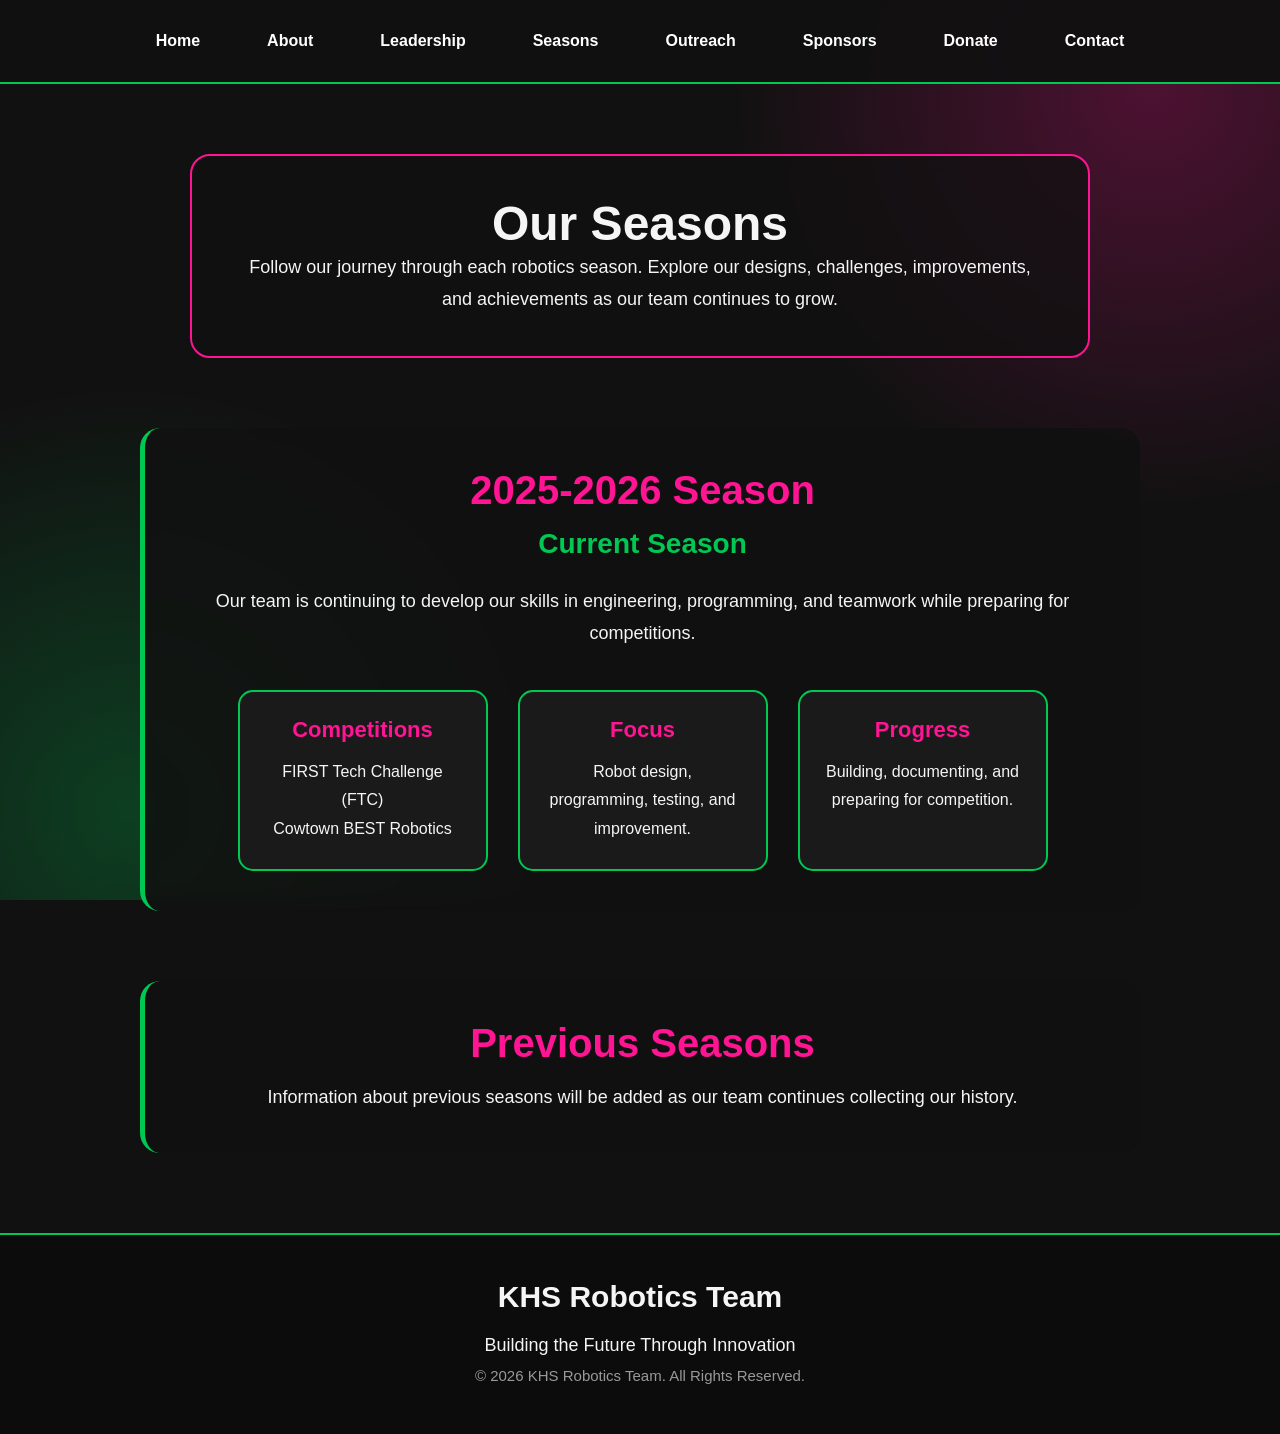
<file: seasons.html>
<!DOCTYPE html>
<html lang="en">

<head>

    <meta charset="UTF-8">

    <meta name="viewport" content="width=device-width, initial-scale=1.0">

    <title>Seasons | KHS Robotics Team</title>

    <link rel="stylesheet" href="css/style.css">

</head>


<body>


<!-- Navigation -->

<nav>

    <button class="menu-button">
        ☰
    </button>


    <div class="nav-links">

        <a href="index.html">Home</a>
        <a href="about.html">About</a>
        <a href="leadership.html">Leadership</a>
        <a href="seasons.html">Seasons</a>
        <a href="outreach.html">Outreach</a>
        <a href="sponsors.html">Sponsors</a>
        <a href="donate.html">Donate</a>
        <a href="contact.html">Contact</a>

    </div>

</nav>





<!-- Page Introduction -->

<section class="page-header">

    <h1>Our Seasons</h1>

    <p>
        Follow our journey through each robotics season.
        Explore our designs, challenges, improvements,
        and achievements as our team continues to grow.
    </p>

</section>






<!-- Current Season -->

<section class="season-card">


    <h2>2025-2026 Season</h2>


    <h3>Current Season</h3>


    <p>
        Our team is continuing to develop our skills in
        engineering, programming, and teamwork while preparing
        for competitions.
    </p>




    <div class="season-info">


        <div>

            <h4>Competitions</h4>

            <p>
                FIRST Tech Challenge (FTC)<br>
                Cowtown BEST Robotics
            </p>

        </div>




        <div>

            <h4>Focus</h4>

            <p>
                Robot design, programming,
                testing, and improvement.
            </p>

        </div>




        <div>

            <h4>Progress</h4>

            <p>
                Building, documenting, and preparing
                for competition.
            </p>

        </div>



    </div>


</section>







<!-- Previous Seasons -->

<section class="season-card">


    <h2>Previous Seasons</h2>


    <p>
        Information about previous seasons will be added
        as our team continues collecting our history.
    </p>


</section>







<!-- Footer -->

<footer>

    <h4>KHS Robotics Team</h4>


    <p>
        Building the Future Through Innovation
    </p>


    <p class="copyright">
        © 2026 KHS Robotics Team. All Rights Reserved.
    </p>


</footer>



<script src="js/script.js"></script>


</body>

</html>
</file>
<file: css/style.css>
/* ===================================
   KHS ROBOTICS TEAM
   HOME PAGE STYLESHEET
=================================== */

/* ---------- Colors ---------- */

:root{
    --black:#111111;
    --white:#F5F5F5;
    --green:#00C853;
    --pink:#FF1493;
}


/* ---------- General ---------- */

*{
    margin:0;
    padding:0;
    box-sizing:border-box;
}

html{
    scroll-behavior:smooth;
}

body{

    background-color:var(--black);

    color:var(--white);

    font-family:Arial, Helvetica, sans-serif;

    overflow-x:hidden;


    background-image:

        radial-gradient(
            circle at 90% 10%,
            rgba(255,20,147,0.25),
            transparent 30%
        ),

        radial-gradient(
            circle at 10% 90%,
            rgba(0,200,83,0.25),
            transparent 30%
        );


    background-attachment:fixed;

}


/* ---------- Navigation ---------- */

nav{

    width:100%;

    background:rgba(17,17,17,.95);

    backdrop-filter:blur(10px);

    border-bottom:2px solid var(--green);

    position:sticky;

    top:0;

    z-index:1000;

}

.nav-links{

    display:flex;

    justify-content:center;

    align-items:center;

    gap:35px;

    padding:22px;

}

.nav-links a{

    color:white;

    text-decoration:none;

    font-weight:bold;

    transition:.3s;

    padding:10px 16px;

    border-radius:30px;

}

.nav-links a:hover{

    background:rgba(255,20,147,.15);

    color:var(--pink);

}

.menu-button{

    display:none;

}


/* ---------- Hero ---------- */

.hero{

    max-width:1150px;

    margin:70px auto;

    padding:40px;

    display:flex;

    justify-content:space-between;

    align-items:center;

    background:rgba(255,255,255,.03);

    border-radius:20px;

    backdrop-filter:blur(10px);

}

.hero-text{

    max-width:600px;

}

.hero h1{

    font-size:60px;

    margin-bottom:15px;

}

.hero h2{

    color:var(--green);

    font-size:30px;

    font-weight:normal;

}

.logo{

    width:220px;

    transition:.4s;

}

.logo:hover{

    transform:scale(1.05);

}


/* ---------- Sections ---------- */

section{

    max-width:1100px;

    margin:70px auto;

    padding:40px;

    background:rgba(255,255,255,.03);

    backdrop-filter:blur(10px);

    border-radius:20px;

}

h3{

    text-align:center;

    color:var(--pink);

    font-size:38px;

    margin-bottom:25px;

}

p{

    font-size:18px;

    line-height:1.8;

}


/* ---------- Team Cards ---------- */

.team-cards{

    display:flex;

    justify-content:center;

    gap:30px;

    margin-top:30px;

    flex-wrap:wrap;

}

.team-card{

    width:320px;

    background:#1b1b1b;

    border:2px solid var(--green);

    border-radius:18px;

    padding:30px;

    text-align:center;

    transition:.3s;

}

.team-card:hover{

    transform:translateY(-8px);

    box-shadow:0 0 20px rgba(0,200,83,.3);

}

.team-card h4{

    color:var(--green);

    font-size:24px;

    margin-bottom:15px;

}


/* ---------- About ---------- */

.about{

    text-align:center;

}


/* ---------- Team Photo ---------- */

.team-photo{

    text-align:center;

}

.team-photo img{

    width:100%;

    max-width:750px;

    border-radius:18px;

    margin-top:20px;

}

.caption{

    margin-top:15px;

    font-style:italic;

    color:#cccccc;

}


/* ---------- Updates ---------- */

.update-cards{

    display:flex;

    gap:25px;

    justify-content:center;

    flex-wrap:wrap;

    margin-top:35px;

}

.update-card{

    width:300px;

    background:#1b1b1b;

    border:2px solid var(--pink);

    border-radius:18px;

    padding:25px;

    transition:.3s;

}

.update-card:hover{

    transform:translateY(-8px);

    box-shadow:0 0 20px rgba(255,20,147,.3);

}

.update-card h4{

    margin-bottom:15px;

    color:var(--pink);

}


/* ---------- Progress ---------- */

.progress-cards{

    display:flex;

    justify-content:center;

    gap:25px;

    flex-wrap:wrap;

    margin-top:35px;

}

.card{

    width:300px;

    background:#1b1b1b;

    border:2px solid var(--green);

    border-radius:18px;

    padding:25px;

    transition:.3s;

}

.card:hover{

    transform:translateY(-8px);

    box-shadow:0 0 20px rgba(0,200,83,.3);

}

.card h4{

    color:var(--green);

    margin-bottom:15px;

}


/* ---------- Footer ---------- */

footer{

    margin-top:80px;

    padding:45px;

    text-align:center;

    border-top:2px solid var(--green);

    background:#0c0c0c;

}

footer h4{

    font-size:30px;

    margin-bottom:15px;

}

.socials{

    margin:25px 0;

}

.socials a{

    color:var(--pink);

    text-decoration:none;

    font-weight:bold;

    font-size:18px;

    transition:.3s;

}

.socials a:hover{

    color:var(--green);

}

.copyright{

    color:#999;

    font-size:15px;

}


/* ---------- Mobile ---------- */

@media (max-width:768px){

.nav-links{

    flex-direction:column;

    gap:15px;

}

.hero{

    flex-direction:column;

    text-align:center;

}

.hero h1{

    font-size:42px;

}

.hero h2{

    font-size:24px;

}

.logo{

    margin-top:30px;

    width:170px;

}

section{

    margin:30px 15px;

    padding:25px;

}

.team-card,
.update-card,
.card{

    width:100%;

}

.team-photo img{

    width:100%;

}

}
/* ===========================
   ABOUT PAGE
=========================== */


.about-section {

    max-width:900px;

    margin:70px auto;

    padding:40px;

    background-color:rgba(17,17,17,0.75);

    border-radius:20px;

    border:2px solid rgba(0,200,83,0.5);

    backdrop-filter:blur(8px);

    text-align:center;

}


.about-section h1 {

    color:var(--white);

    font-size:48px;

    margin-bottom:25px;

}



.about-section h3 {

    color:var(--pink);

    font-size:34px;

    margin-bottom:25px;

}



.about-section p {

    color:var(--white);

    font-size:18px;

    line-height:1.8;

    margin-bottom:20px;

}



/* Intro Section Highlight */

.intro-about {

    border:2px solid var(--pink);

    box-shadow:0 0 20px rgba(255,20,147,0.15);

}



/* ===========================
   ABOUT GALLERY
=========================== */


.gallery {

    max-width:1000px;

    margin:80px auto;

    padding:40px;

    background-color:rgba(17,17,17,0.75);

    border-radius:20px;

    border:2px solid var(--green);

    backdrop-filter:blur(8px);

    text-align:center;

}



.gallery h3 {

    color:var(--pink);

}



.gallery-images {

    display:flex;

    justify-content:center;

    gap:25px;

    flex-wrap:wrap;

}



.gallery-images img {

    width:280px;

    height:200px;

    object-fit:cover;

    border-radius:15px;

    border:3px solid var(--green);

    transition:.3s;

}



.gallery-images img:hover {

    transform:scale(1.05);

    border-color:var(--pink);

}



/* ===========================
   MOBILE ABOUT PAGE
=========================== */


@media(max-width:768px){


    .about-section {

        margin:40px 20px;

        padding:25px;

    }


    .about-section h1 {

        font-size:36px;

    }


    .about-section h3 {

        font-size:28px;

    }


    .gallery {

        margin:40px 20px;

        padding:25px;

    }


    .gallery-images img {

        width:100%;

        height:auto;

    }

}
/* ===========================
   LEADERSHIP PAGE
=========================== */


.page-header {

    max-width:900px;

    margin:70px auto;

    padding:40px;

    background-color:rgba(17,17,17,.75);

    border-radius:20px;

    border:2px solid var(--pink);

    text-align:center;

    backdrop-filter:blur(8px);

}



.page-header h1 {

    color:var(--white);

    font-size:48px;

}



.page-header p {

    font-size:18px;

    line-height:1.8;

}




/* Section Titles */


.leadership-section {

    max-width:900px;

    margin:60px auto 20px;

    text-align:center;

}



.leadership-section h2 {

    color:var(--green);

    font-size:36px;

}





/* Leadership Cards */


.leaders {

    max-width:1200px;

    margin:40px auto 80px;

    display:flex;

    justify-content:center;

    flex-wrap:wrap;

    gap:30px;

}



.leader-card {

    width:280px;

    padding:30px;

    text-align:center;

    background-color:rgba(17,17,17,.85);

    border-radius:20px;

    border:2px solid var(--green);

    transition:.3s;

}



.leader-card:hover {

    transform:translateY(-8px);

    box-shadow:0 0 20px rgba(0,200,83,.35);

}



.leader-card img {

    width:150px;

    height:150px;

    object-fit:cover;

    border-radius:50%;

    border:3px solid var(--pink);

}



.leader-card h3 {

    color:var(--white);

    font-size:26px;

    margin-top:20px;

}



.leader-card h4 {

    color:var(--green);

    font-size:20px;

}



.leader-card p {

    font-size:16px;

    line-height:1.6;

}





/* Multiple Roles */

.roles {

    display:flex;

    flex-direction:column;

    gap:10px;

    margin:20px 0;

}



.roles span {

    background-color:rgba(255,20,147,.15);

    color:var(--pink);

    border:1px solid var(--pink);

    padding:8px;

    border-radius:20px;

    font-weight:bold;

}





/* Mobile */

@media(max-width:768px){


.page-header {

    margin:40px 20px;

    padding:25px;

}


.page-header h1 {

    font-size:36px;

}


.leadership-section h2 {

    font-size:28px;

}


.leaders {

    margin:30px 20px;

}


.leader-card {

    width:85%;

}


}
/* ===========================
   SEASONS PAGE
=========================== */


.season-card {

    max-width:1000px;

    margin:70px auto;

    padding:40px;

    background-color:rgba(17,17,17,.85);

    border-radius:20px;

    border-left:5px solid var(--green);

    text-align:center;

    backdrop-filter:blur(8px);

}



.season-card h2 {

    color:var(--pink);

    font-size:40px;

    margin-bottom:15px;

}



.season-card h3 {

    color:var(--green);

    font-size:28px;

}



.season-card p {

    line-height:1.8;

}





/* Season Information Boxes */


.season-info {

    display:flex;

    justify-content:center;

    gap:30px;

    margin-top:40px;

    flex-wrap:wrap;

}



.season-info div {

    width:250px;

    padding:25px;

    background-color:rgba(28,28,28,.9);

    border:2px solid var(--green);

    border-radius:15px;

}



.season-info h4 {

    color:var(--pink);

    font-size:22px;

    margin-bottom:15px;

}



.season-info p {

    font-size:16px;

}





/* Mobile */

@media(max-width:768px){


    .season-card {

        margin:40px 20px;

        padding:25px;

    }


    .season-card h2 {

        font-size:32px;

    }


    .season-info div {

        width:85%;

    }


}
/* ===========================
   OUTREACH PAGE
=========================== */


.outreach-cards {

    max-width:1100px;

    margin:70px auto;

    display:flex;

    justify-content:center;

    gap:30px;

    flex-wrap:wrap;

}



.outreach-card {

    width:280px;

    padding:30px;

    background-color:rgba(17,17,17,.85);

    border-radius:20px;

    border:2px solid var(--green);

    text-align:center;

    transition:.3s;

}



.outreach-card:hover {

    transform:translateY(-8px);

    box-shadow:0 0 20px rgba(255,20,147,.35);

}



.outreach-card h3 {

    color:var(--pink);

    font-size:26px;

}



.outreach-card p {

    font-size:16px;

    line-height:1.7;

}







/* Outreach Gallery */

.gallery {

    max-width:1000px;

    margin:80px auto;

    padding:35px;

    background-color:rgba(17,17,17,.85);

    border-radius:20px;

    text-align:center;

    backdrop-filter:blur(8px);

}



.gallery h3 {

    color:var(--green);

}



.gallery-images {

    display:flex;

    justify-content:center;

    gap:25px;

    flex-wrap:wrap;

}



.gallery-images img {

    width:280px;

    height:200px;

    object-fit:cover;

    border-radius:15px;

    border:2px solid var(--pink);

    transition:.3s;

}



.gallery-images img:hover {

    transform:scale(1.05);

}







/* Mobile */

@media(max-width:768px){


    .outreach-cards {

        margin:40px 20px;

    }


    .outreach-card {

        width:85%;

    }


    .gallery {

        margin:40px 20px;

        padding:25px;

    }


    .gallery-images img {

        width:100%;

        height:auto;

    }


}
/* ===========================
   SPONSORS PAGE
=========================== */


.sponsors {

    max-width:1100px;

    margin:70px auto;

    display:flex;

    justify-content:center;

    gap:30px;

    flex-wrap:wrap;

}



.sponsor-card {

    width:300px;

    padding:30px;

    background-color:rgba(17,17,17,.85);

    border-radius:20px;

    border:2px solid var(--green);

    text-align:center;

    transition:.3s;

}



.sponsor-card:hover {

    transform:translateY(-8px);

    box-shadow:0 0 20px rgba(0,200,83,.35);

}



.sponsor-card img {

    width:180px;

    height:120px;

    object-fit:contain;

    margin-bottom:20px;

}



.sponsor-card h3 {

    color:var(--pink);

    font-size:24px;

}



.sponsor-card p {

    font-size:16px;

    line-height:1.7;

}







/* Sponsor Contact Box */


.sponsor-contact {

    max-width:800px;

    margin:80px auto;

    padding:40px;

    text-align:center;

    background-color:rgba(17,17,17,.85);

    border-radius:20px;

    border:2px solid var(--pink);

}



.sponsor-contact h3 {

    color:var(--green);

}



.sponsor-contact p {

    line-height:1.7;

}




.sponsor-btn {

    display:inline-block;

    margin-top:25px;

    padding:15px 35px;

    background-color:var(--pink);

    color:white;

    text-decoration:none;

    border-radius:30px;

    font-weight:bold;

    transition:.3s;

}



.sponsor-btn:hover {

    background-color:var(--green);

    transform:scale(1.05);

}







/* Mobile */

@media(max-width:768px){


.sponsors {

    margin:40px 20px;

}


.sponsor-card {

    width:85%;

}


.sponsor-contact {

    margin:40px 20px;

    padding:25px;

}


}
/* ===========================
   Donation Page
=========================== */


/* Donation Cards Container */

.donation-cards {

    max-width: 1100px;

    margin: 60px auto;

    display: flex;

    justify-content: center;

    gap: 30px;

    flex-wrap: wrap;

}


/* Individual Donation Cards */

.donation-card {

    background-color: rgba(28,28,28,0.9);

    border: 2px solid var(--green);

    border-radius: 20px;

    width: 280px;

    padding: 30px;

    text-align: center;

    transition: .3s ease;

}


.donation-card:hover {

    transform: translateY(-8px);

    border-color: var(--pink);

    box-shadow: 0 0 20px rgba(255,20,147,0.35);

}



.donation-card h3 {

    color: var(--pink);

    font-size: 26px;

    margin-bottom: 15px;

}


.donation-card p {

    font-size: 17px;

    line-height: 1.6;

}



/* ===========================
   Donation Contact Section
=========================== */


.donation-button {

    max-width: 850px;

    margin: 80px auto;

    padding: 40px;

    text-align: center;

    background-color: rgba(17,17,17,.75);

    border-radius: 20px;

    border: 2px solid var(--green);

    backdrop-filter: blur(5px);

}



.donation-button h3 {

    color: var(--pink);

    font-size: 32px;

    margin-bottom: 15px;

}


.donation-button p {

    font-size: 18px;

    line-height: 1.7;

}



/* Donation Button */

.donate-btn {

    display: inline-block;

    margin-top: 25px;

    padding: 15px 35px;

    background-color: var(--pink);

    color: var(--white);

    text-decoration: none;

    border-radius: 30px;

    font-weight: bold;

    font-size: 18px;

    transition: .3s ease;

}



.donate-btn:hover {

    background-color: var(--green);

    transform: translateY(-3px);

    box-shadow: 0 0 15px rgba(0,200,83,.4);

}



/* ===========================
   Mobile Donation Layout
=========================== */


@media(max-width:768px){


    .donation-card {

        width: 85%;

    }


    .donation-button {

        width: 85%;

        padding: 25px;

    }


    .donation-button h3 {

        font-size: 26px;

    }


}
/* ===========================
   Contact Page
=========================== */


/* Contact Cards */

.contact-card {

    max-width: 850px;

    margin: 60px auto;

    padding: 40px;

    text-align: center;

    background-color: rgba(17,17,17,.75);

    border-radius: 20px;

    border: 2px solid var(--green);

    backdrop-filter: blur(5px);

    transition: .3s ease;

}



.contact-card:hover {

    transform: translateY(-5px);

    border-color: var(--pink);

    box-shadow: 0 0 20px rgba(255,20,147,.3);

}



/* Contact Headings */

.contact-card h3 {

    color: var(--pink);

    font-size: 32px;

    margin-bottom: 20px;

}



.contact-card p {

    font-size: 18px;

    line-height: 1.7;

}



/* Email Highlight */

.contact-card strong {

    color: var(--green);

    font-size: 20px;

}



/* Contact Button */

.contact-btn {

    display: inline-block;

    margin-top: 20px;

    padding: 15px 35px;

    background-color: var(--pink);

    color: var(--white);

    text-decoration: none;

    border-radius: 30px;

    font-weight: bold;

    font-size: 18px;

    transition: .3s ease;

}



.contact-btn:hover {

    background-color: var(--green);

    transform: translateY(-3px);

    box-shadow: 0 0 15px rgba(0,200,83,.4);

}



/* ===========================
   Mobile Contact Layout
=========================== */


@media(max-width:768px){


    .contact-card {

        width: 85%;

        padding: 25px;

    }


    .contact-card h3 {

        font-size: 26px;

    }


    .contact-card p {

        font-size: 16px;

    }


}
/* ===========================
   Update Button
=========================== */

.update-btn {

    display: inline-block;

    margin-top: 25px;

    padding: 14px 30px;

    background-color: var(--pink);

    color: var(--white);

    text-decoration: none;

    font-size: 18px;

    font-weight: bold;

    border-radius: 30px;

    transition: 0.3s ease;

    border: 2px solid var(--pink);

}


.update-btn:hover {

    background-color: var(--green);

    border-color: var(--green);

    transform: translateY(-4px);

    box-shadow: 0 0 15px rgba(0,200,83,0.5);

}
/* ===========================
   Latest Updates Section
=========================== */

.updates {

    max-width:1000px;

    margin:80px auto;

    padding:30px;

    text-align:center;

    background-color:rgba(17,17,17,.75);

    border-radius:20px;

    backdrop-filter:blur(5px);

}


.update-cards {

    display:flex;

    justify-content:center;

    gap:30px;

    flex-wrap:wrap;

}


.update-card {

    background-color:rgba(28,28,28,.9);

    border:2px solid var(--green);

    border-radius:15px;

    padding:25px;

    width:250px;

}


.update-card h4 {

    color:var(--pink);

    font-size:22px;

}


.update-card p {

    font-size:16px;

}


.update-button-container {

    margin-top:40px;

}
</file>
